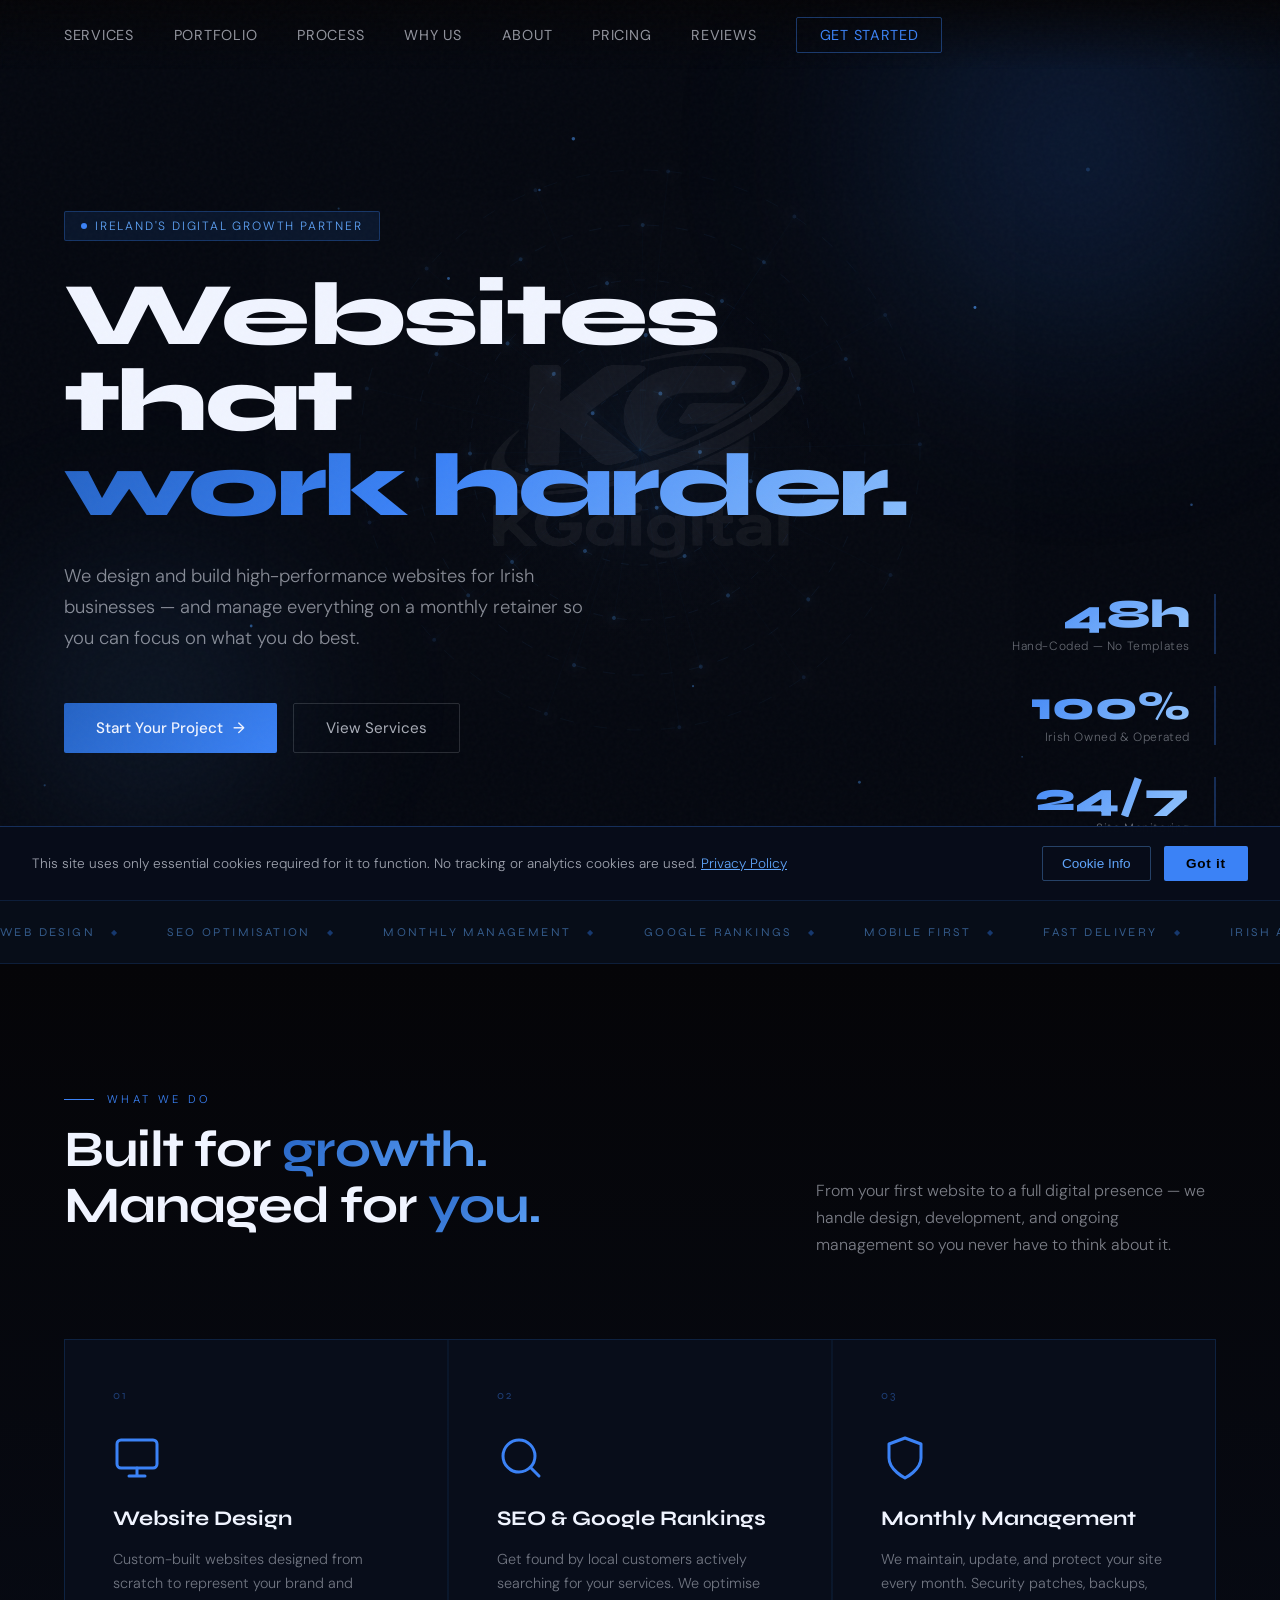
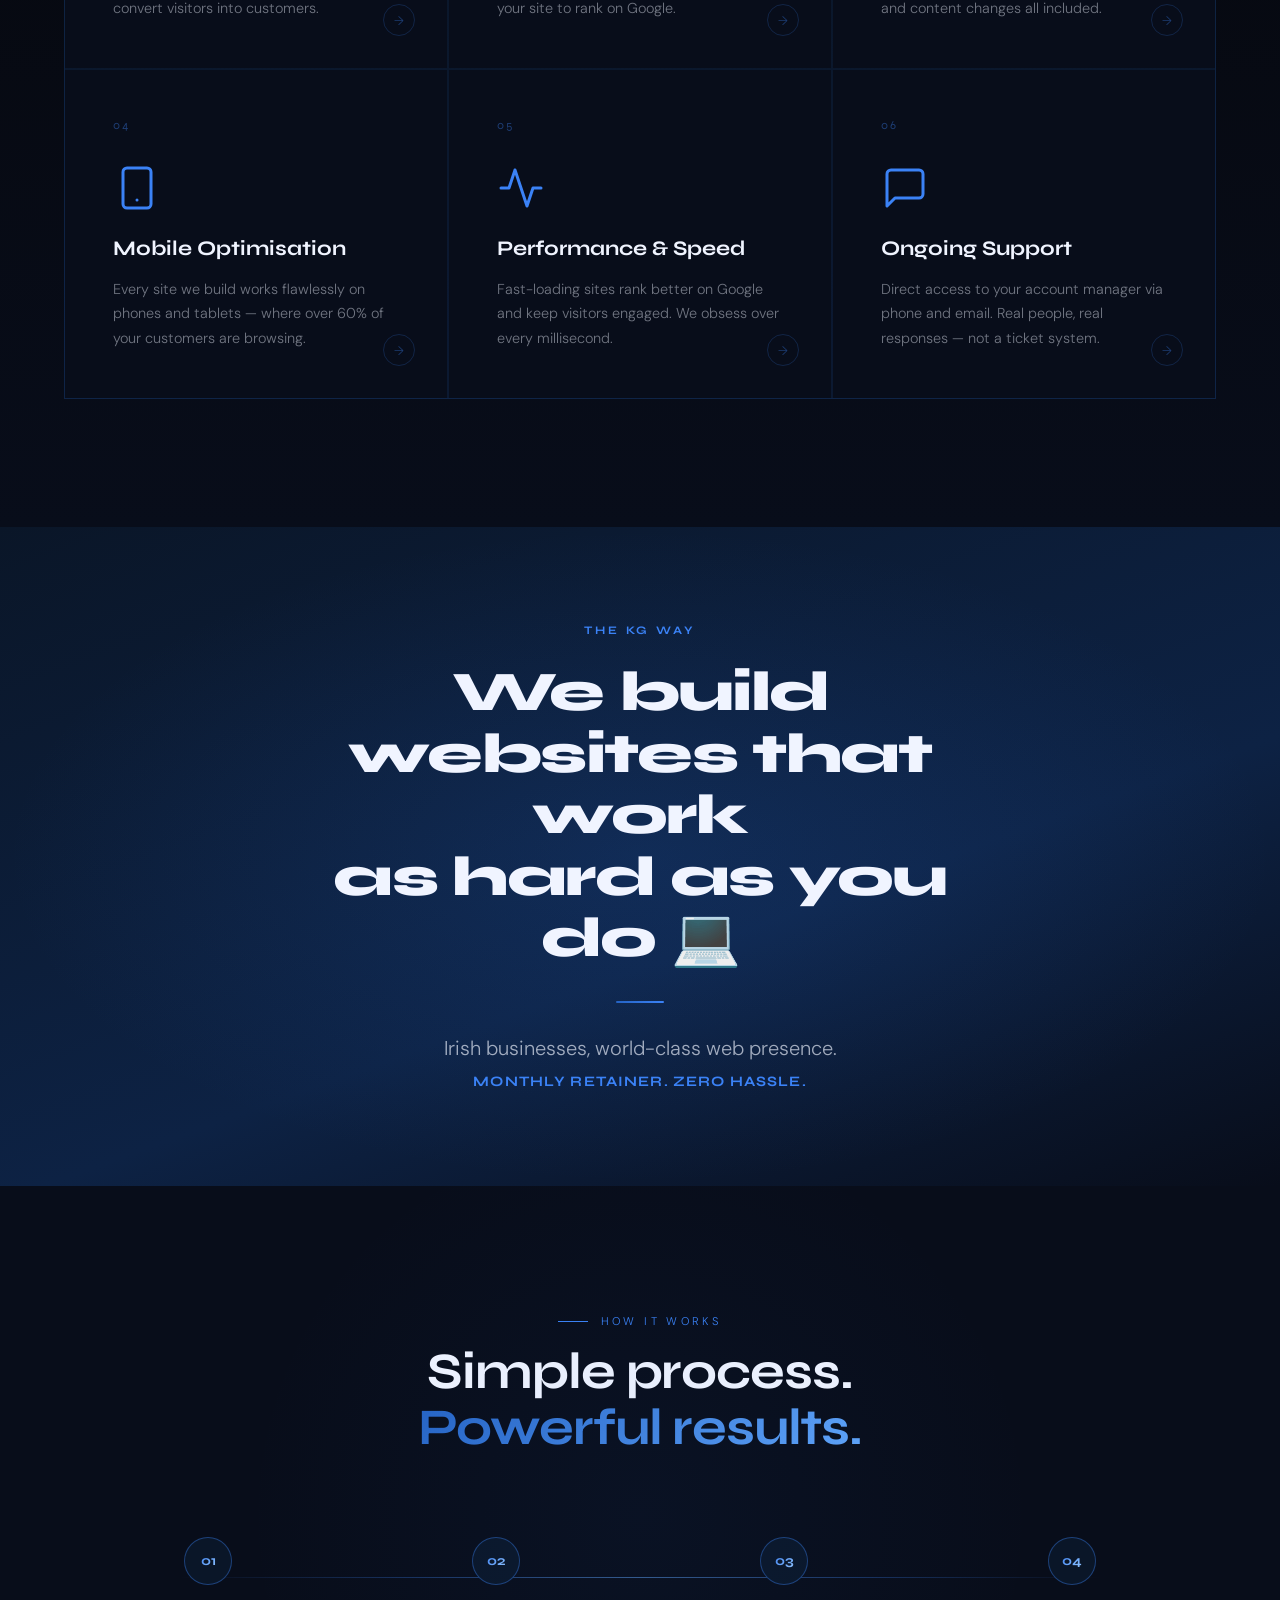
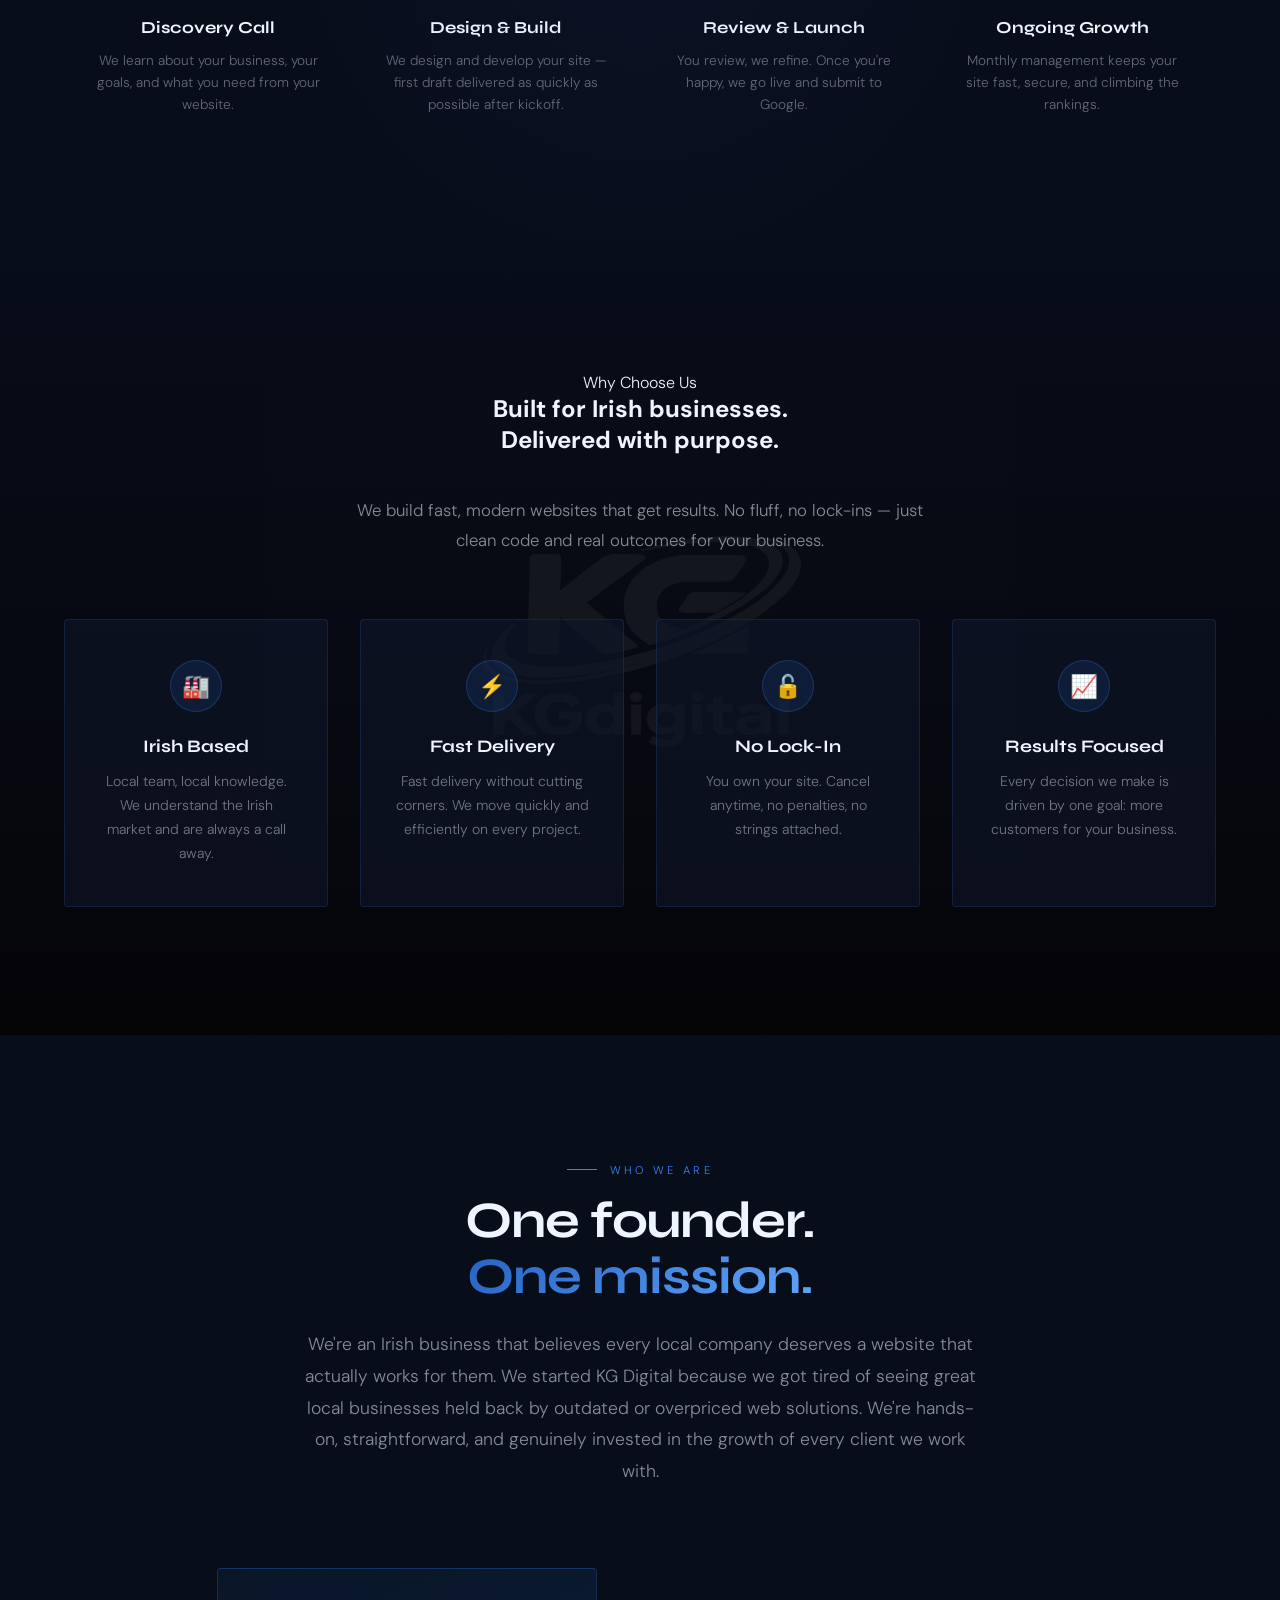
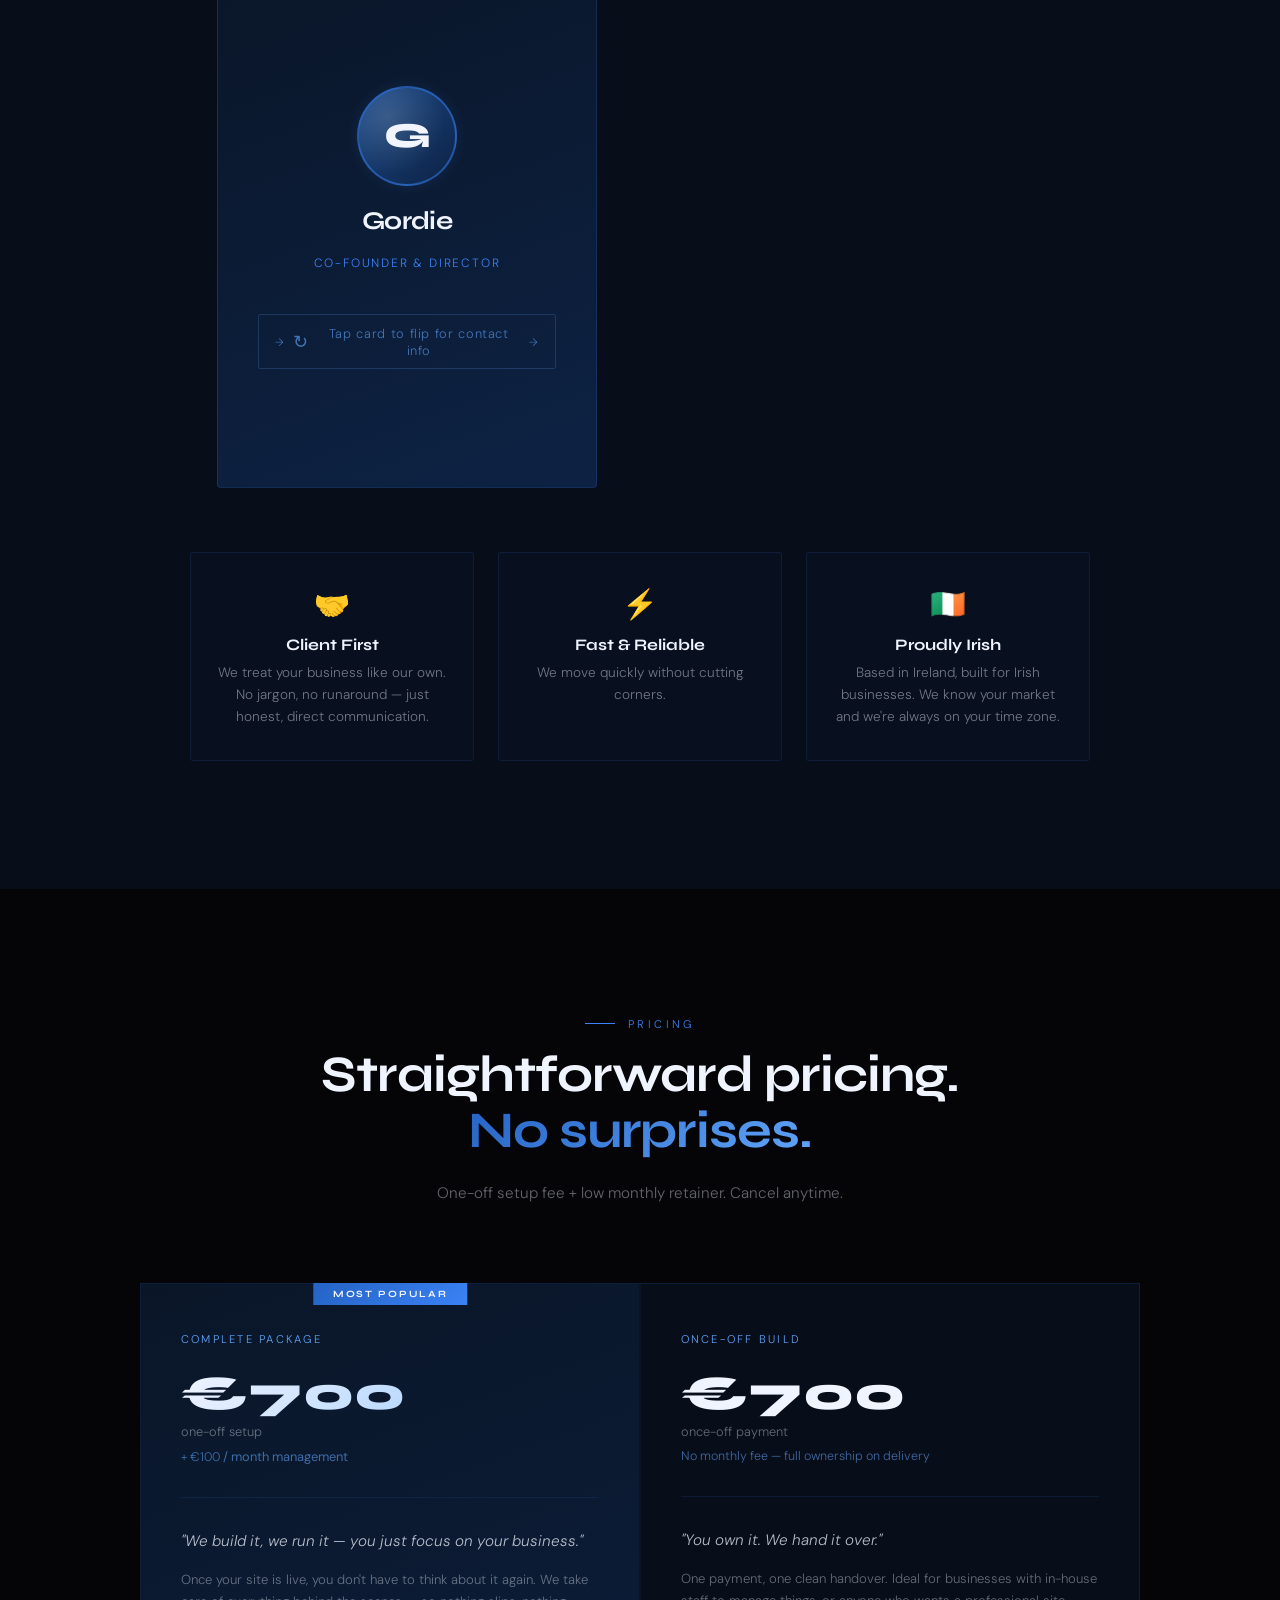
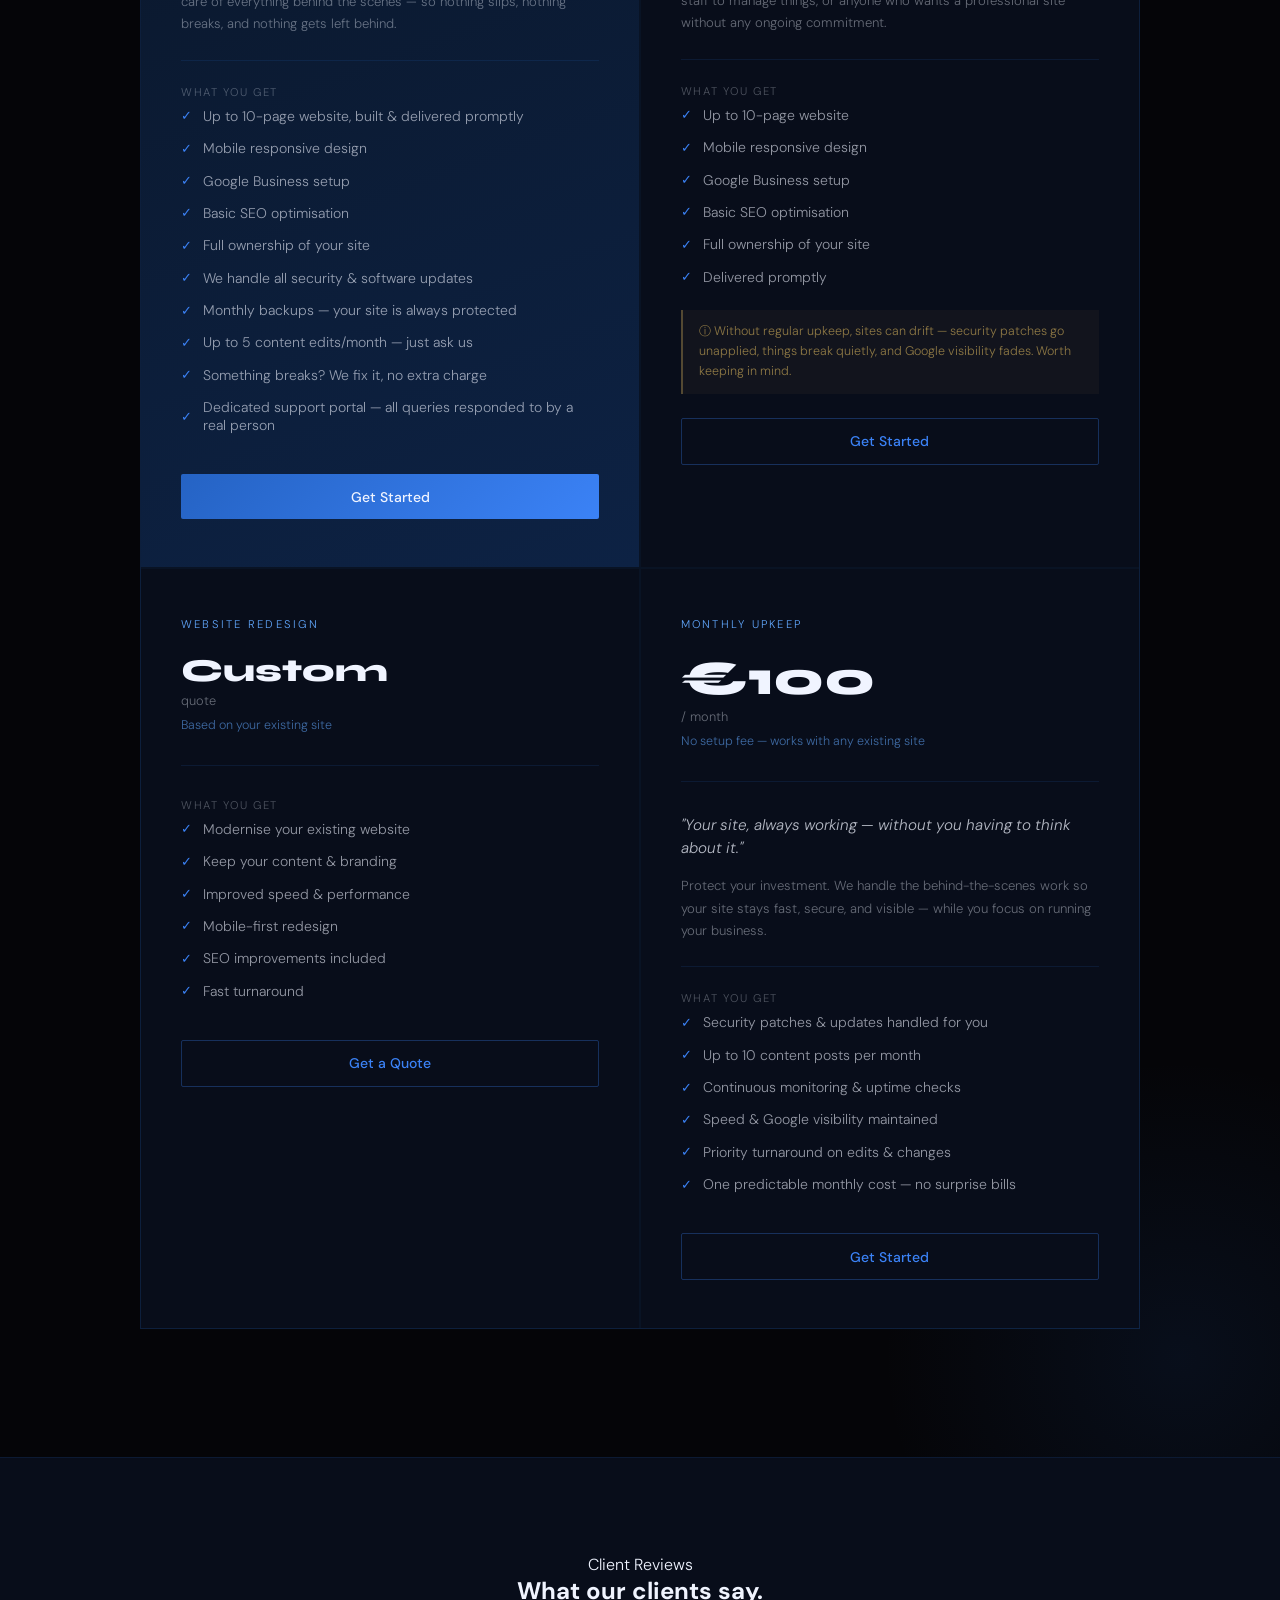
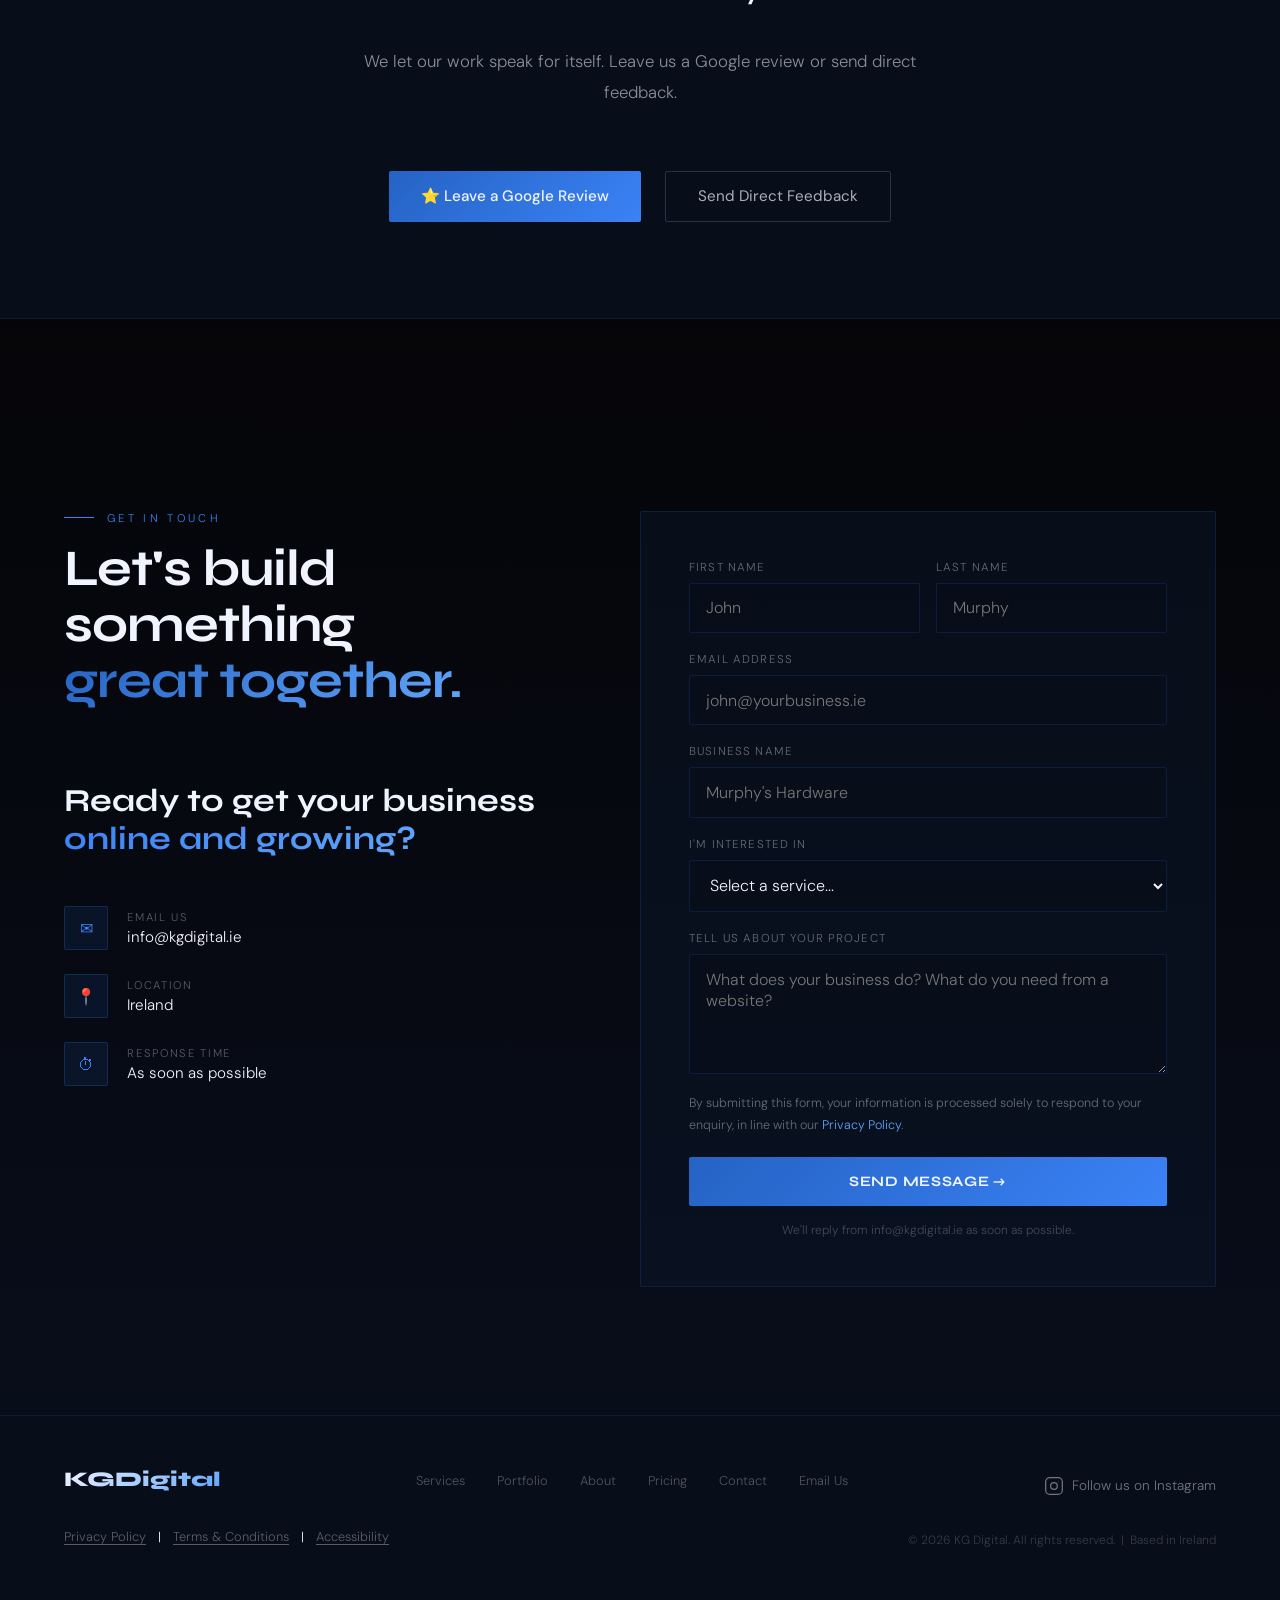
<file: index.html>
﻿<!DOCTYPE html>
<html lang="en">
<head>
<!-- GOOGLE SEARCH CONSOLE: Replace content value below with your verification code -->
<meta charset="UTF-8">
<link rel="icon" href="assets/images/LOGO.png" type="image/png">
<link rel="icon" href="assets/images/favicon.svg" type="image/svg+xml">
<link rel="apple-touch-icon" href="assets/images/LOGO.png">
<meta name="viewport" content="width=device-width, initial-scale=1.0">
<title>KG Digital — Web Development Agency Ireland</title>
<meta name="description" content="KG Digital is an Irish web development and management agency. We build fast, modern websites for businesses across Ireland.">
<meta name="keywords" content="web design Ireland, web development agency Ireland, website management Ireland, SEO Ireland, KG Digital">
<link rel="canonical" href="https://kgdigital.ie/">
<meta property="og:type" content="website">
<meta property="og:url" content="https://kgdigital.ie/">
<meta property="og:title" content="KG Digital — Web Development Agency Ireland">
<meta property="og:description" content="We build fast, modern websites for Irish businesses. Website design, SEO &amp; monthly management.">
<meta property="og:site_name" content="KG Digital">
<meta property="og:image" content="https://kgdigital.ie/assets/images/LOGO.png">
<meta property="og:image:width" content="770">
<meta property="og:image:height" content="433">
<meta property="og:image:alt" content="KG Digital — Web Development Agency Ireland">
<meta property="og:locale" content="en_IE">
<meta name="twitter:card" content="summary_large_image">
<meta name="twitter:title" content="KG Digital — Web Development Agency Ireland">
<meta name="twitter:description" content="We build fast, modern websites for Irish businesses. Website design, SEO &amp; monthly management.">
<meta name="twitter:image" content="https://kgdigital.ie/assets/images/LOGO.png">
<meta name="robots" content="index, follow, max-image-preview:large, max-snippet:-1, max-video-preview:-1">
<meta name="author" content="KG Digital">
<meta name="theme-color" content="#050508">
<meta name="geo.region" content="IE">
<meta name="geo.placename" content="County Offaly, Ireland">
<link rel="sitemap" type="application/xml" href="https://kgdigital.ie/sitemap.xml">
<script type="application/ld+json">
{
  "@context": "https://schema.org",
  "@type": ["LocalBusiness", "ProfessionalService"],
  "name": "KG Digital",
  "legalName": "KG Digital",
  "description": "Irish web development and management agency building high-performance websites for local businesses.",
  "url": "https://kgdigital.ie",
  "email": "info@kgdigital.ie",
  "telephone": "+353830615112",
  "priceRange": "€€",
  "logo": "https://kgdigital.ie/assets/images/LOGO.png",
  "image": "https://kgdigital.ie/assets/images/LOGO.png",
  "address": {
    "@type": "PostalAddress",
    "addressRegion": "County Offaly / County Westmeath",
    "addressCountry": "IE"
  },
  "areaServed": {
    "@type": "Country",
    "name": "Ireland"
  },
  "openingHoursSpecification": [
    {
      "@type": "OpeningHoursSpecification",
      "dayOfWeek": ["Monday","Tuesday","Wednesday","Thursday","Friday"],
      "opens": "09:00",
      "closes": "17:30"
    }
  ],
  "sameAs": [
    "https://www.instagram.com/kg_web_design"
  ],
  "founder": [
    {"@type": "Person", "name": "Gordie Feery"}
  ],
  "knowsAbout": ["Web Design", "Web Development", "SEO", "Website Management", "Digital Marketing"]
}
</script>
<link rel="preconnect" href="https://fonts.googleapis.com">
<link rel="preconnect" href="https://fonts.gstatic.com" crossorigin>
<link rel="preload" href="https://fonts.googleapis.com/css2?family=Syne:wght@400;600;700;800&family=DM+Sans:ital,wght@0,300;0,400;0,500;1,300&display=swap" as="style" onload="this.onload=null;this.rel='stylesheet'">
<noscript><link href="https://fonts.googleapis.com/css2?family=Syne:wght@400;600;700;800&family=DM+Sans:ital,wght@0,300;0,400;0,500;1,300&display=swap" rel="stylesheet"></noscript>
<link rel="stylesheet" href="styles.css">
</head>
<body>

<!-- PRELOADER -->
<div id="preloader">
  <div class="preloader-blob"></div>
  <div class="preloader-content">
    <div class="preloader-logo">KG<span>Digital</span></div>
    <div class="preloader-progress-wrapper">
      <div class="preloader-progress-bar">
        <div class="preloader-progress-line"></div>
      </div>
      <div class="preloader-text">Loading Experience</div>
    </div>
  </div>
</div>

<!-- Skip navigation -->
<a href="#main-content" class="skip-link" style="position:absolute;top:-40px;left:0;background:var(--bright-blue);color:#000;padding:0.5rem 1rem;z-index:9999;transition:top 0.2s;font-size:0.9rem;border-radius:0 0 4px 0;">Skip to main content</a>

<!-- COOKIE BANNER -->
<div id="cookie-banner" role="region" aria-label="Cookie consent">
  <p>This site uses only essential cookies required for it to function. No tracking or analytics cookies are used. <a href="#" onclick="openModal('privacy');return false;">Privacy Policy</a></p>
  <div class="cookie-btns">
    <button class="cookie-manage" onclick="openModal('cookie-settings')">Cookie Info</button>
    <button class="cookie-accept" onclick="closeCookie('accept')">Got it</button>
  </div>
</div>

<!-- PRIVACY POLICY MODAL -->
<div id="modal-privacy" class="legal-modal" role="dialog" aria-modal="true" aria-labelledby="privacy-title">
  <div class="legal-modal-box">
    <button class="legal-close" onclick="closeModal('privacy')" aria-label="Close">✕</button>
    <h2 id="privacy-title">Privacy Policy</h2>
    <span class="legal-date">Last updated: April 2026</span>
    <h3>Who we are</h3>
    <p>KG Digital is a web development and management agency based in Ireland. We are the data controller for personal data collected through this website.</p>
    <p>Data Controller: KG Digital<br>Email: <a href="mailto:info@kgdigital.ie" style="color:var(--sky)">info@kgdigital.ie</a></p>
    <h3>What data we collect</h3>
    <ul>
      <li><strong>Contact form submissions:</strong> name, email address, business name, and project details you provide voluntarily</li>
      <li><strong>Technical data:</strong> IP address, browser type, and pages visited (retained for up to 30 days for security purposes)</li>
    </ul>
    <h3>Legal basis for processing</h3>
    <ul>
      <li><strong>Contact form data:</strong> Legitimate interest — to respond to your business enquiry (Article 6(1)(f) GDPR)</li>
      <li><strong>Technical/security data:</strong> Legitimate interest — to maintain website security and diagnose issues</li>
      <li><strong>Essential cookies:</strong> Required for the site to function — no consent needed under ePrivacy rules</li>
    </ul>
    <h3>How long we keep it</h3>
    <ul>
      <li>Contact form data: up to 2 years, then securely deleted (unless a contractual relationship requires longer retention)</li>
      <li>Technical/log data: up to 30 days</li>
      <li>Cookie consent preference: stored locally in your browser until you clear it</li>
    </ul>
    <h3>Your rights under GDPR</h3>
    <p>As a data subject under the GDPR and the Data Protection Acts 1988–2018, you have the following rights:</p>
    <ul>
      <li><strong>Right of access</strong> — request a copy of the personal data we hold about you</li>
      <li><strong>Right to rectification</strong> — request correction of inaccurate or incomplete data</li>
      <li><strong>Right to erasure</strong> — request deletion of your personal data ("right to be forgotten")</li>
      <li><strong>Right to restrict processing</strong> — request that we limit how we use your data</li>
      <li><strong>Right to data portability</strong> — receive your data in a structured, machine-readable format</li>
      <li><strong>Right to object</strong> — object to processing based on legitimate interest</li>
      <li><strong>Right to withdraw consent</strong> — where processing is based on consent, you may withdraw it at any time</li>
    </ul>
    <p>To exercise any of these rights, email <a href="mailto:info@kgdigital.ie" style="color:var(--sky)">info@kgdigital.ie</a>. We will respond within 30 days. You may also lodge a complaint with the <a href="https://dataprotection.ie" target="_blank" rel="noopener noreferrer" style="color:var(--sky)">Data Protection Commission (dataprotection.ie)</a>, Ireland's supervisory authority.</p>
    <h3>Cookies</h3>
    <p>We use only essential cookies required to make the site function. No analytics, tracking, or marketing cookies are used.</p>
    <table style="width:100%;border-collapse:collapse;font-size:0.85rem;margin-top:0.5rem;">
      <thead><tr style="border-bottom:1px solid rgba(96,165,250,0.3)"><th style="text-align:left;padding:0.4rem 0.6rem">Cookie</th><th style="text-align:left;padding:0.4rem 0.6rem">Type</th><th style="text-align:left;padding:0.4rem 0.6rem">Purpose</th><th style="text-align:left;padding:0.4rem 0.6rem">Duration</th></tr></thead>
      <tbody>
        <tr><td style="padding:0.4rem 0.6rem">kg_cookie_consent</td><td style="padding:0.4rem 0.6rem">Essential</td><td style="padding:0.4rem 0.6rem">Stores your cookie preference</td><td style="padding:0.4rem 0.6rem">Until cleared</td></tr>
        <tr><td style="padding:0.4rem 0.6rem">Google Fonts</td><td style="padding:0.4rem 0.6rem">Functional</td><td style="padding:0.4rem 0.6rem">Loads web fonts for display</td><td style="padding:0.4rem 0.6rem">Session</td></tr>
      </tbody>
    </table>
    <h3>Third-party data processors</h3>
    <ul>
      <li><strong>Google LLC (USA)</strong> — Google Fonts. Google operates under Standard Contractual Clauses for EU/EEA data transfers under Article 46 GDPR.</li>
    </ul>
    <h3>Data transfers outside the EEA</h3>
    <p>Google Fonts requests are processed by Google LLC (USA). Google operates under Standard Contractual Clauses approved by the European Commission, ensuring an adequate level of data protection.</p>
  </div>
</div>

<!-- TERMS & CONDITIONS MODAL -->
<div id="modal-terms" class="legal-modal" role="dialog" aria-modal="true" aria-labelledby="terms-title">
  <div class="legal-modal-box">
    <button class="legal-close" onclick="closeModal('terms')" aria-label="Close">✕</button>
    <h2 id="terms-title">Terms &amp; Conditions</h2>
    <span class="legal-date">Last updated: April 2026</span>
    <h3>1. Agreement</h3>
    <p>By engaging KG Digital for services, you agree to these terms. These terms are governed by the laws of the Republic of Ireland and EU law.</p>
    <h3>2. Services</h3>
    <p>KG Digital provides website design, development, and ongoing management services. Specific deliverables, timelines, and fees are agreed in writing before work commences.</p>
    <h3>3. Payment</h3>
    <p>A deposit of 50% of the agreed fee is payable upfront before work commences. The remaining balance is due upon completion, prior to final delivery and handover. Invoices are due within 14 days of issue unless otherwise agreed. Late payment may result in suspension of services.</p>
    <h3>4. Intellectual property</h3>
    <p>Upon full payment, you own the final website and its custom content. KG Digital retains the right to display completed work in our portfolio unless you request otherwise in writing.</p>
    <h3>5. Liability</h3>
    <p>KG Digital's liability is limited to the value of the services provided. We are not liable for indirect losses, loss of revenue, or consequential damages.</p>
    <h3>6. Changes &amp; cancellation</h3>
    <p>Changes to project scope may affect timelines and cost. You may cancel within 14 days of signing an agreement for a full refund, provided no work has commenced.</p>
    <h3>7. Confidentiality</h3>
    <p>Both parties agree to keep confidential any sensitive business information shared during the course of the engagement. KG Digital will not disclose client business details, content, or project specifics to third parties without written consent.</p>
    <h3>8. Payment terms — no equity or trade arrangements</h3>
    <p>KG Digital accepts payment in euro (€) only. We do not accept equity, revenue shares, profit splits, business percentages, or any other non-monetary form of compensation in lieu of payment. All fees must be settled in full as invoiced. Arrangements of any other kind will not be entered into and will not constitute a binding agreement.</p>
    <h3>9. Limitation of liability &amp; company protection</h3>
    <p>KG Digital shall not be held liable for any indirect, incidental, consequential, or special damages arising from the use of, or inability to use, any website or digital service we deliver — including but not limited to loss of business, revenue, data, or reputation. Our total liability in any dispute is capped at the total fees paid by the client for the specific service in question. KG Digital reserves the right to refuse, suspend, or terminate services where a client acts in bad faith, provides false information, or engages in conduct that is abusive, unlawful, or damaging to our company or staff.</p>
    <h3>10. Revision limits</h3>
    <p>Each project includes up to five rounds of revisions within the agreed scope. A revision round is defined as a single consolidated set of feedback submitted in one message or document. Additional revision rounds beyond this allowance will be charged at €50 per round. Requests that fall outside the original agreed scope will be treated as new work and quoted separately.</p>
    <h3>11. Client content &amp; delays</h3>
    <p>KG Digital requires all content (text, images, logos, and other materials) to be supplied by the client within 7 days of project commencement unless otherwise agreed in writing. If content is not received within this period, the project timeline will be paused and recommencement cannot be guaranteed. KG Digital accepts no liability for delays caused by late or incomplete content supplied by the client.</p>
    <h3>12. Hosting, domains &amp; account ownership</h3>
    <p>Where KG Digital registers a domain or sets up hosting on the client's behalf, all accounts and credentials will be transferred to the client upon full payment. Until full payment is received, KG Digital retains administrative access. If a client cancels ongoing management services, KG Digital will provide all relevant credentials within 14 days but accepts no responsibility for the continued performance or security of the website thereafter.</p>
    <h3>13. Refunds</h3>
    <p>A full refund is available if cancellation is requested before any work has commenced. Once work has begun, refunds will be issued on a pro-rata basis reflecting work completed at the time of cancellation. No refund is payable once a website has been delivered and signed off. Deposits are non-refundable unless KG Digital is unable to fulfil the agreed service.</p>
    <h3>14. Contact</h3>
    <p>For any queries: <a href="mailto:info@kgdigital.ie" style="color:var(--sky)">info@kgdigital.ie</a></p>
  </div>
</div>

<!-- COOKIE SETTINGS MODAL -->
<div id="modal-cookie-settings" class="legal-modal" role="dialog" aria-modal="true" aria-labelledby="cookie-settings-title">
  <div class="legal-modal-box">
    <button class="legal-close" onclick="closeModal('cookie-settings')" aria-label="Close">&#x2715;</button>
    <h2 id="cookie-settings-title">Cookie Preferences</h2>
    <span class="legal-date">Manage your cookie settings</span>
    <p>This site uses only essential cookies required for it to function. No analytics, tracking, or marketing cookies are used.</p>
    <div class="cookie-pref-item">
      <div class="cookie-pref-info">
        <strong>Essential Cookies</strong>
        <p>Required for the website to function. Cannot be disabled.</p>
      </div>
      <label class="cookie-toggle-label"><input type="checkbox" checked disabled aria-label="Essential cookies (always on)"> <span class="cookie-toggle-always">Always On</span></label>
    </div>
    <div style="margin-top:1.5rem;">
      <button class="cookie-accept" onclick="closeCookie('accept');closeModal('cookie-settings')">Got it</button>
    </div>
  </div>
</div>

<!-- ACCESSIBILITY STATEMENT MODAL -->
<div id="modal-accessibility" class="legal-modal" role="dialog" aria-modal="true" aria-labelledby="accessibility-title">
  <div class="legal-modal-box">
    <button class="legal-close" onclick="closeModal('accessibility')" aria-label="Close">&#x2715;</button>
    <h2 id="accessibility-title">Accessibility Statement</h2>
    <span class="legal-date">Last updated: April 2026</span>
    <h3>Our commitment</h3>
    <p>KG Digital is committed to making this website accessible to all users, including those with disabilities. We aim to conform to the <strong>Web Content Accessibility Guidelines (WCAG) 2.1 Level AA</strong>.</p>
    <h3>Measures taken</h3>
    <ul>
      <li>Semantic HTML5 elements used throughout (nav, main, section, footer)</li>
      <li>All interactive elements are keyboard navigable</li>
      <li>Colour contrast ratios meet or exceed WCAG 2.1 AA requirements</li>
      <li>All images have descriptive alt text or are marked decorative</li>
      <li>Form fields are labelled and associated with their inputs</li>
      <li>Skip-to-content link provided for keyboard users</li>
      <li>ARIA roles and labels used where appropriate</li>
    </ul>
    <h3>Known limitations</h3>
    <p>We are continuously improving accessibility. If you encounter any barriers, please contact us and we will address them promptly.</p>
    <h3>Feedback &amp; contact</h3>
    <p>If you experience any accessibility issues, please email <a href="mailto:info@kgdigital.ie" style="color:var(--sky)">info@kgdigital.ie</a> and we will respond as soon as possible.</p>
    <h3>Enforcement</h3>
    <p>If you are not satisfied with our response, you may contact the <a href="https://nda.ie" target="_blank" rel="noopener noreferrer" style="color:var(--sky)">National Disability Authority (nda.ie)</a> or the <a href="https://ihrec.ie" target="_blank" rel="noopener noreferrer" style="color:var(--sky)">Irish Human Rights and Equality Commission (ihrec.ie)</a>.</p>
  </div>
</div>


<!-- NAV -->
<nav>
  <span aria-hidden="true" style="display:none;"><img src="assets/images/LOGO.png" id="nav-logo-img" alt="KG Digital logo" style="height:44px;width:auto;" /></span>
  <button class="nav-hamburger" id="navHamburger" aria-label="Toggle navigation menu" aria-expanded="false"><span></span><span></span><span></span></button>
  <ul class="nav-links" id="navLinks">
    <li><a href="services.html">Services</a></li>
    <li><a href="portfolio.html">Portfolio</a></li>
    <li><a href="#process">Process</a></li>
    <li><a href="#why">Why Us</a></li>
    <li><a href="#about">About</a></li>
    <li><a href="#pricing">Pricing</a></li>
    <li><a href="#reviews-cta">Reviews</a></li>
    <li><a href="#contact" class="nav-cta">Get Started</a></li>
  </ul>
</nav>

<main id="main-content">

<!-- HERO -->
<section id="hero">
  <canvas id="hero-canvas"></canvas>
  <img id="hero-logo-bg" class="hero-logo-bg" alt="" aria-hidden="true" src="assets/images/LOGO.png" width="750" height="750">
  <div class="blob blob-1"></div>
  <div class="blob blob-2"></div>

  <div class="hero-content">
    <div class="hero-badge">Ireland's Digital Growth Partner</div>
    <h1>
      <span class="line-1">Websites that</span>
      <span class="line-2">work harder.</span>
    </h1>
    <p class="hero-sub">We design and build high-performance websites for Irish businesses — and manage everything on a monthly retainer so you can focus on what you do best.</p>
    <div class="hero-btns">
      <a href="#contact" class="btn-primary"><span>Start Your Project</span> <span>→</span></a>
      <a href="#services" class="btn-ghost">View Services</a>
    </div>
  </div>



  <div class="stats-strip">
    <div class="stat">
      <div class="stat-num">100%</div>
      <div class="stat-label">Hand-Coded — No Templates</div>
    </div>
    <div class="stat">
      <div class="stat-num">100%</div>
      <div class="stat-label">Irish Owned & Operated</div>
    </div>
    <div class="stat">
      <div class="stat-num">24/7</div>
      <div class="stat-label">Site Monitoring</div>
    </div>
  </div>
</section>

<!-- MARQUEE -->
<div class="marquee-section">
  <div class="marquee-track">
    <span class="marquee-item">Web Design</span>
    <span class="marquee-item">SEO Optimisation</span>
    <span class="marquee-item">Monthly Management</span>
    <span class="marquee-item">Google Rankings</span>
    <span class="marquee-item">Mobile First</span>
    <span class="marquee-item">Fast Delivery</span>
    <span class="marquee-item">Irish Agency</span>
    <span class="marquee-item">Ongoing Support</span>
    <span class="marquee-item">Web Design</span>
    <span class="marquee-item">SEO Optimisation</span>
    <span class="marquee-item">Monthly Management</span>
    <span class="marquee-item">Google Rankings</span>
    <span class="marquee-item">Mobile First</span>
    <span class="marquee-item">Fast Delivery</span>
    <span class="marquee-item">Irish Agency</span>
    <span class="marquee-item">Ongoing Support</span>
  </div>
</div>

<!-- SERVICES -->
<section id="services">
  <div class="services-header reveal">
    <div>
      <div class="section-label">What We Do</div>
      <h2 class="section-title">Built for <span class="accent">growth.</span><br>Managed for <span class="accent">you.</span></h2>
    </div>
    <p class="services-intro">From your first website to a full digital presence — we handle design, development, and ongoing management so you never have to think about it.</p>
  </div>

  <div class="services-grid reveal">
    <a class="service-card" href="#pricing">
      <div class="service-num">01</div>
      <div class="service-icon">
        <svg viewBox="0 0 24 24"><rect x="2" y="3" width="20" height="14" rx="2"/><path d="M8 21h8M12 17v4"/></svg>
      </div>
      <div class="service-name">Website Design</div>
      <p class="service-desc">Custom-built websites designed from scratch to represent your brand and convert visitors into customers.</p>
      <div class="service-arrow">→</div>
    </a>
    <a class="service-card" href="#pricing">
      <div class="service-num">02</div>
      <div class="service-icon">
        <svg viewBox="0 0 24 24"><circle cx="11" cy="11" r="8"/><path d="m21 21-4.35-4.35"/></svg>
      </div>
      <div class="service-name">SEO & Google Rankings</div>
      <p class="service-desc">Get found by local customers actively searching for your services. We optimise your site to rank on Google.</p>
      <div class="service-arrow">→</div>
    </a>
    <a class="service-card" href="#pricing">
      <div class="service-num">03</div>
      <div class="service-icon">
        <svg viewBox="0 0 24 24"><path d="M12 22s8-4 8-10V5l-8-3-8 3v7c0 6 8 10 8 10z"/></svg>
      </div>
      <div class="service-name">Monthly Management</div>
      <p class="service-desc">We maintain, update, and protect your site every month. Security patches, backups, and content changes all included.</p>
      <div class="service-arrow">→</div>
    </a>
    <a class="service-card" href="#pricing">
      <div class="service-num">04</div>
      <div class="service-icon">
        <svg viewBox="0 0 24 24"><rect x="5" y="2" width="14" height="20" rx="2"/><path d="M12 18h.01"/></svg>
      </div>
      <div class="service-name">Mobile Optimisation</div>
      <p class="service-desc">Every site we build works flawlessly on phones and tablets — where over 60% of your customers are browsing.</p>
      <div class="service-arrow">→</div>
    </a>
    <a class="service-card" href="#pricing">
      <div class="service-num">05</div>
      <div class="service-icon">
        <svg viewBox="0 0 24 24"><polyline points="22 12 18 12 15 21 9 3 6 12 2 12"/></svg>
      </div>
      <div class="service-name">Performance & Speed</div>
      <p class="service-desc">Fast-loading sites rank better on Google and keep visitors engaged. We obsess over every millisecond.</p>
      <div class="service-arrow">→</div>
    </a>
    <a class="service-card" href="#pricing">
      <div class="service-num">06</div>
      <div class="service-icon">
        <svg viewBox="0 0 24 24"><path d="M21 15a2 2 0 0 1-2 2H7l-4 4V5a2 2 0 0 1 2-2h14a2 2 0 0 1 2 2z"/></svg>
      </div>
      <div class="service-name">Ongoing Support</div>
      <p class="service-desc">Direct access to your account manager via phone and email. Real people, real responses — not a ticket system.</p>
      <div class="service-arrow">→</div>
    </a>
  </div>
</section>

<!-- STATEMENT BLOCK -->
<section class="statement-block">
  <div class="statement-inner reveal">
    <p class="statement-eyebrow">The KG Way</p>
    <h2 class="statement-headline">We build websites that work<br>as hard as you do&nbsp;💻</h2>
    <div class="statement-divider"></div>
    <p class="statement-sub">Irish businesses, world-class web presence.</p>
    <p class="statement-tag">Monthly retainer. Zero hassle.</p>
  </div>
</section>

<!-- PROCESS -->
<section id="process">
  <div class="reveal" style="text-align:center; max-width:600px; margin:0 auto">
    <div class="section-label" style="justify-content:center">How It Works</div>
    <h2 class="section-title">Simple process.<br><span class="accent">Powerful results.</span></h2>
  </div>

  <div class="process-steps reveal">
    <div class="process-step">
      <div class="step-dot"><span>01</span></div>
      <div class="step-title">Discovery Call</div>
      <p class="step-desc">We learn about your business, your goals, and what you need from your website.</p>
    </div>
    <div class="process-step">
      <div class="step-dot"><span>02</span></div>
      <div class="step-title">Design & Build</div>
      <p class="step-desc">We design and develop your site — first draft delivered as quickly as possible after kickoff.</p>
    </div>
    <div class="process-step">
      <div class="step-dot"><span>03</span></div>
      <div class="step-title">Review & Launch</div>
      <p class="step-desc">You review, we refine. Once you're happy, we go live and submit to Google.</p>
    </div>
    <div class="process-step">
      <div class="step-dot"><span>04</span></div>
      <div class="step-title">Ongoing Growth</div>
      <p class="step-desc">Monthly management keeps your site fast, secure, and climbing the rankings.</p>
    </div>
  </div>
</section>

<!-- WHY US -->
<section id="why" style="position:relative;overflow:hidden;">
  <img id="why-logo-bg" class="why-logo-bg" alt="" aria-hidden="true" src="assets/images/LOGO.png" width="750" height="750" loading="lazy">
  <div class="container">
    <div class="why-header reveal">
      <span class="section-tag">Why Choose Us</span>
      <h2>Built for Irish businesses.<br>Delivered with purpose.</h2>
    </div>
    <p class="why-intro reveal">We build fast, modern websites that get results. No fluff, no lock-ins &mdash; just clean code and real outcomes for your business.</p>
    <div class="why-points-grid">
      <div class="why-point reveal">
        <div class="why-point-icon">&#127981;</div>
        <div class="why-point-title">Irish Based</div>
        <div class="why-point-desc">Local team, local knowledge. We understand the Irish market and are always a call away.</div>
      </div>
      <div class="why-point reveal">
        <div class="why-point-icon">&#9889;</div>
        <div class="why-point-title">Fast Delivery</div>
        <div class="why-point-desc">Fast delivery without cutting corners. We move quickly and efficiently on every project.</div>
      </div>
      <div class="why-point reveal">
        <div class="why-point-icon">&#128275;</div>
        <div class="why-point-title">No Lock-In</div>
        <div class="why-point-desc">You own your site. Cancel anytime, no penalties, no strings attached.</div>
      </div>
      <div class="why-point reveal">
        <div class="why-point-icon">&#128200;</div>
        <div class="why-point-title">Results Focused</div>
        <div class="why-point-desc">Every decision we make is driven by one goal: more customers for your business.</div>
      </div>
    </div>
  </div>
</section>

<!-- ABOUT / TEAM -->
<section id="about">
  <div class="about-intro reveal">
    <div class="section-label" style="justify-content:center">Who We Are</div>
    <h2 class="section-title">One founder.<br><span class="accent">One mission.</span></h2>
    <p>We're an Irish business that believes every local company deserves a website that actually works for them. We started KG Digital because we got tired of seeing great local businesses held back by outdated or overpriced web solutions. We're hands-on, straightforward, and genuinely invested in the growth of every client we work with.</p>
  </div>

  <div class="team-grid reveal" style="justify-content:center;justify-items:center;">

    <!-- GORDIE -->
    <div class="team-card" id="card-gordie" onclick="flipCard('gordie')" style="width:380px;max-width:100%;margin:0 auto;">
      <div class="team-card-inner">
        <div class="team-card-front">
          <div style="position:relative;display:flex;align-items:center;justify-content:center;">
            <div class="avatar-glow"></div>
            <div class="team-avatar">G</div>
          </div>
          <div class="team-name">Gordie</div>
          <div class="team-role">Co-Founder &amp; Director</div>
          <div class="team-flip-hint">
            <span class="flip-tap-icon">&#8635;</span> Tap card to flip for contact info
          </div>
        </div>
        <div class="team-card-back">
          <div class="back-title">Gordie</div>
          <div class="back-subtitle">Co-Founder · KG Digital</div>
          <div class="contact-links">
            <a href="tel:+353830615112" class="contact-link-item">
              <div class="cli-icon">📞</div>
              <div>
                <div class="cli-label">Phone</div>
                <div class="cli-value">083 061 5112</div>
              </div>
            </a>
            <a href="mailto:info@kgdigital.ie" class="contact-link-item">
              <div class="cli-icon">✉</div>
              <div>
                <div class="cli-label">Email</div>
                <div class="cli-value">info@kgdigital.ie</div>
              </div>
            </a>
          </div>
          <div class="back-close" onclick="event.stopPropagation(); flipCard('gordie')">← Flip back</div>
        </div>
      </div>
    </div>

  </div>

  <!-- Values -->
  <div class="values-strip reveal">
    <div class="value-item">
      <div class="value-icon">🤝</div>
      <div class="value-name">Client First</div>
      <div class="value-desc">We treat your business like our own. No jargon, no runaround — just honest, direct communication.</div>
    </div>
    <div class="value-item">
      <div class="value-icon">⚡</div>
      <div class="value-name">Fast &amp; Reliable</div>
      <div class="value-desc">We move quickly without cutting corners.</div>
    </div>
    <div class="value-item">
      <div class="value-icon">🇮🇪</div>
      <div class="value-name">Proudly Irish</div>
      <div class="value-desc">Based in Ireland, built for Irish businesses. We know your market and we're always on your time zone.</div>
    </div>
  </div>
</section>

<!-- PRICING -->
<section id="pricing">
  <div class="pricing-header reveal">
    <div class="section-label" style="justify-content:center">Pricing</div>
    <h2 class="section-title">Straightforward pricing.<br><span class="accent">No surprises.</span></h2>
    <p style="color:rgba(240,244,255,0.4);margin-top:1rem;font-size:0.95rem;">One-off setup fee + low monthly retainer. Cancel anytime.</p>
  </div>

      <div class="pricing-grid reveal">

    <!-- Complete Package -->
    <div class="price-card featured" style="position: relative;">
      <div class="price-tier">Complete Package</div>
      <div class="price-amount">&#8364;700</div>
      <div class="price-period">one-off setup</div>
      <div class="price-setup">+ &#8364;100 <span style="font-size:0.8rem;font-weight:400;">/ month management</span></div>
      <p class="price-tagline">"We build it, we run it — you just focus on your business."</p>
      <p class="price-desc">Once your site is live, you don't have to think about it again. We take care of everything behind the scenes — so nothing slips, nothing breaks, and nothing gets left behind.</p>
      <p style="font-size:0.7rem;letter-spacing:0.15em;text-transform:uppercase;color:rgba(240,244,255,0.3);margin-bottom:0.5rem;">What you get</p>
      <ul class="price-features">
        <li>Up to 10-page website, built &amp; delivered promptly</li>
        <li>Mobile responsive design</li>
        <li>Google Business setup</li>
        <li>Basic SEO optimisation</li>
        <li>Full ownership of your site</li>
        <li>We handle all security &amp; software updates</li>
        <li>Monthly backups — your site is always protected</li>
        <li>Up to 5 content edits/month — just ask us</li>
        <li>Something breaks? We fix it, no extra charge</li>
        <li>Dedicated support portal — all queries responded to by a real person</li>
      </ul>
      <a href="#contact" class="price-btn price-btn-solid">Get Started</a>
    </div>

    <!-- One-Off Build -->
    <div class="price-card" style="position: relative;">
      <div class="price-tier">Once-Off Build</div>
      <div class="price-amount">&#8364;700</div>
      <div class="price-period">once-off payment</div>
      <div class="price-setup">No monthly fee &mdash; full ownership on delivery</div>
      <p class="price-tagline">"You own it. We hand it over."</p>
      <p class="price-desc">One payment, one clean handover. Ideal for businesses with in-house staff to manage things, or anyone who wants a professional site without any ongoing commitment.</p>
      <p style="font-size:0.7rem;letter-spacing:0.15em;text-transform:uppercase;color:rgba(240,244,255,0.3);margin-bottom:0.5rem;">What you get</p>
      <ul class="price-features">
        <li>Up to 10-page website</li>
        <li>Mobile responsive design</li>
        <li>Google Business setup</li>
        <li>Basic SEO optimisation</li>
        <li>Full ownership of your site</li>
        <li>Delivered promptly</li>
      </ul>
      <p class="price-note">&#9432; Without regular upkeep, sites can drift — security patches go unapplied, things break quietly, and Google visibility fades. Worth keeping in mind.</p>
      <a href="#contact" class="price-btn price-btn-ghost">Get Started</a>
    </div>

    <!-- Website Redesign -->
    <div class="price-card">
      <div class="price-tier">Website Redesign</div>
      <div class="price-amount" style="font-size:2rem;">Custom</div>
      <div class="price-period">quote</div>
      <div class="price-setup">Based on your existing site</div>
      <p style="font-size:0.7rem;letter-spacing:0.15em;text-transform:uppercase;color:rgba(240,244,255,0.3);margin-bottom:0.5rem;">What you get</p>
      <ul class="price-features">
        <li>Modernise your existing website</li>
        <li>Keep your content &amp; branding</li>
        <li>Improved speed &amp; performance</li>
        <li>Mobile-first redesign</li>
        <li>SEO improvements included</li>
        <li>Fast turnaround</li>
      </ul>
      <a href="#contact" class="price-btn price-btn-ghost">Get a Quote</a>
    </div>

    <!-- Monthly Management -->
    <div class="price-card">
      <div class="price-tier">Monthly Upkeep</div>
      <div class="price-amount">&#8364;100</div>
      <div class="price-period">/ month</div>
      <div class="price-setup">No setup fee &mdash; works with any existing site</div>
      <p class="price-tagline">"Your site, always working — without you having to think about it."</p>
      <p class="price-desc">Protect your investment. We handle the behind-the-scenes work so your site stays fast, secure, and visible — while you focus on running your business.</p>
      <p style="font-size:0.7rem;letter-spacing:0.15em;text-transform:uppercase;color:rgba(240,244,255,0.3);margin-bottom:0.5rem;">What you get</p>
      <ul class="price-features">
        <li>Security patches &amp; updates handled for you</li>
        <li>Up to 10 content posts per month</li>
        <li>Continuous monitoring &amp; uptime checks</li>
        <li>Speed &amp; Google visibility maintained</li>
        <li>Priority turnaround on edits &amp; changes</li>
        <li>One predictable monthly cost — no surprise bills</li>
      </ul>
      <a href="#contact" class="price-btn price-btn-ghost">Get Started</a>
    </div>

  </div>


</section>

<!-- REVIEWS CTA -->
<section id="reviews-cta">
  <div class="container">
    <div class="why-header reveal"><span class="section-tag">Client Reviews</span><h2>What our clients say.</h2></div>
    <p class="why-intro reveal">We let our work speak for itself. Leave us a Google review or send direct feedback.</p>
    <div class="reviews-cta-btns reveal">
      <a href="https://g.page/r/CcLOx3u53SYpEBM/review" target="_blank" rel="noopener noreferrer" class="btn-primary"><span>&#11088; Leave a Google Review</span></a>
      <a href="mailto:info@kgdigital.ie?subject=Website%20Feedback" class="btn-ghost">Send Direct Feedback</a>
    </div>
  </div>
</section>

<!-- CONTACT -->
<section id="contact">
  <div class="contact-grid">
    <div class="contact-info-block reveal">
      <div>
        <div class="section-label">Get In Touch</div>
        <h2 class="section-title">Let's build something<br><span class="accent">great together.</span></h2>
      </div>

      <p class="contact-tagline">Ready to get your business<br><span>online and growing?</span></p>

      <div class="contact-details">
        <div class="contact-item">
          <div class="contact-item-icon">✉</div>
          <div>
            <div class="contact-item-label">Email Us</div>
            <div class="contact-item-value"><a href="mailto:info@kgdigital.ie">info@kgdigital.ie</a></div>
          </div>
        </div>
        <div class="contact-item">
          <div class="contact-item-icon">📍</div>
          <div>
            <div class="contact-item-label">Location</div>
            <div class="contact-item-value">Ireland</div>
          </div>
        </div>
        <div class="contact-item">
          <div class="contact-item-icon">⏱</div>
          <div>
            <div class="contact-item-label">Response Time</div>
            <div class="contact-item-value">As soon as possible</div>
          </div>
        </div>
      </div>
    </div>

    <div class="contact-form reveal" id="contactFormWrap">
      <div class="form-success" id="formSuccess">
        <h3>Message Sent ✓</h3>
        <p>Thanks for reaching out! We'll get back to you as soon as possible.</p>
      </div>
      <form id="contactForm">
        <div class="form-row">
          <div class="form-group">
            <label for="firstName">First Name</label>
            <input type="text" id="firstName" name="firstName" placeholder="John" required autocomplete="given-name">
          </div>
          <div class="form-group">
            <label for="lastName">Last Name</label>
            <input type="text" id="lastName" name="lastName" placeholder="Murphy" required autocomplete="family-name">
          </div>
        </div>
        <div class="form-group">
          <label for="emailAddress">Email Address</label>
          <input type="email" id="emailAddress" name="email" placeholder="john@yourbusiness.ie" required autocomplete="email">
        </div>
        <div class="form-group">
          <label for="businessName">Business Name</label>
          <input type="text" id="businessName" name="businessName" placeholder="Murphy's Hardware" required autocomplete="organization">
        </div>
        <div class="form-group">
          <label for="serviceInterest">I'm interested in</label>
          <select id="serviceInterest" name="service">
            <option value="">Select a service...</option>
            <option value="complete">Complete Package &#8212; Build + Monthly Management</option>
            <option value="oneoff">One-Off Website Build</option>
            <option value="redesign">Website Redesign</option>
            <option value="exploring">Not Sure &#8212; Just Exploring</option>
          </select>
        </div>
        <div class="form-group">
          <label for="projectDetails">Tell us about your project</label>
          <textarea id="projectDetails" name="projectDetails" placeholder="What does your business do? What do you need from a website?"></textarea>
        </div>
        <p class="form-gdpr-note">By submitting this form, your information is processed solely to respond to your enquiry, in line with our <a href="#" onclick="openModal('privacy');return false;">Privacy Policy</a>.</p>
        <button type="submit" class="form-submit">SEND MESSAGE →</button>
        <p class="form-note">We'll reply from info@kgdigital.ie as soon as possible.</p>
      </form>
    </div>
  </div>
</section>

</main><!-- /main-content -->

<!-- FOOTER -->
<footer>
  <div class="footer-logo">KGDigital</div>
  <ul class="footer-links">
    <li><a href="services.html">Services</a></li>
    <li><a href="portfolio.html">Portfolio</a></li>
    <li><a href="#about">About</a></li>
    <li><a href="#pricing">Pricing</a></li>
    <li><a href="#contact">Contact</a></li>
    <li><a href="mailto:info@kgdigital.ie">Email Us</a></li>
  </ul>
  <div class="footer-social">
    <a href="https://www.instagram.com/kg_web_design?igsh=NnY4eGU1NDduMXAx&amp;utm_source=qr" target="_blank" rel="noopener noreferrer" aria-label="Follow KG Digital on Instagram" style="display:flex;align-items:center;gap:0.5rem;color:rgba(240,244,255,0.45);text-decoration:none;font-size:0.85rem;transition:color 0.2s;" onmouseover="this.style.color='#e1306c'" onmouseout="this.style.color='rgba(240,244,255,0.45)'">
      <svg xmlns="http://www.w3.org/2000/svg" width="20" height="20" viewBox="0 0 24 24" fill="none" stroke="currentColor" stroke-width="1.5" stroke-linecap="round" stroke-linejoin="round"><rect x="2" y="2" width="20" height="20" rx="5" ry="5"></rect><circle cx="12" cy="12" r="4"></circle><circle cx="17.5" cy="6.5" r="0.5" fill="currentColor" stroke="none"></circle></svg>
      Follow us on Instagram
    </a>
  </div>
  <p class="footer-legal-links">
    <a href="#" onclick="openModal('privacy');return false;">Privacy Policy</a>
    &nbsp;|&nbsp;
    <a href="#" onclick="openModal('terms');return false;">Terms &amp; Conditions</a>
    &nbsp;|&nbsp;
    <a href="#" onclick="openModal('accessibility');return false;">Accessibility</a>
  </p>
  <p class="footer-copy">&copy; 2026 KG Digital. All rights reserved. &nbsp;|&nbsp; Based in Ireland</p>
</footer>

<script src="assets/js/main.js" defer></script>

</body>
</html>
</file>
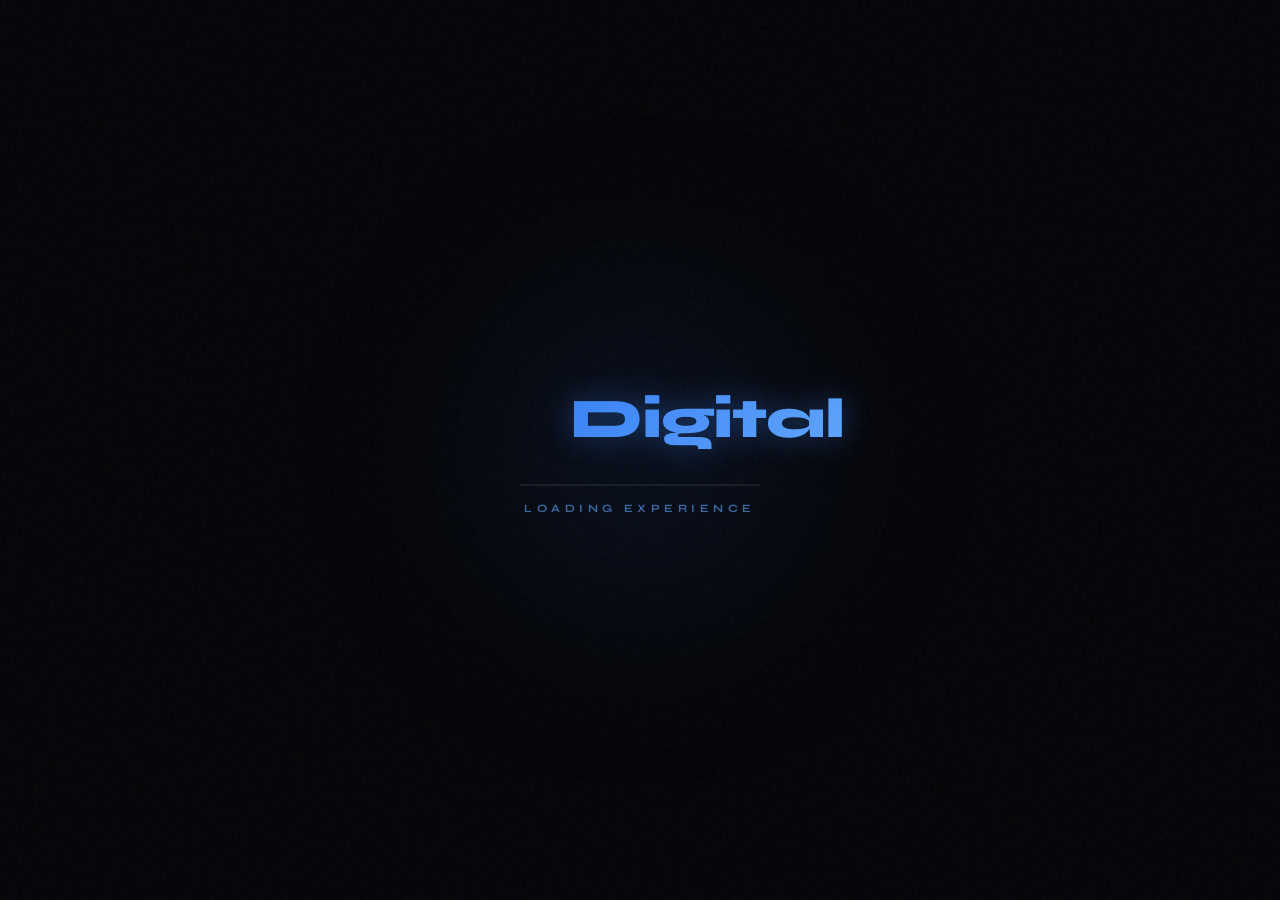
<file: loading_demo.html>
<!DOCTYPE html>
<html lang="en">
<head>
<meta charset="UTF-8">
<meta name="viewport" content="width=device-width, initial-scale=1.0">
<title>Loading Demo - KG Digital</title>
<link href="https://fonts.googleapis.com/css2?family=Syne:wght@400;600;700;800&family=DM+Sans:ital,wght@0,300;0,400;0,500;1,300&display=swap" rel="stylesheet">
<style>
  :root {
    --black: #050508;
    --deep: #080d1a;
    --navy: #0a1628;
    --bright-blue: #3b82f6;
    --sky: #60a5fa;
    --white: #f0f4ff;
  }
  
  body, html {
    margin: 0; padding: 0;
    width: 100%; height: 100%;
    background: var(--black);
    display: flex;
    justify-content: center;
    align-items: center;
    font-family: 'DM Sans', sans-serif;
    overflow: hidden;
  }

  /* Noise overlay matching the site */
  body::before {
    content: '';
    position: fixed; inset: 0;
    background-image: url("data:image/svg+xml,%3Csvg viewBox='0 0 256 256' xmlns='http://www.w3.org/2000/svg'%3E%3Cfilter id='noise'%3E%3CfeTurbulence type='fractalNoise' baseFrequency='0.9' numOctaves='4' stitchTiles='stitch'/%3E%3C/filter%3E%3Crect width='100%25' height='100%25' filter='url(%23noise)' opacity='1'/%3E%3C/svg%3E");
    opacity: 0.03;
    pointer-events: none;
    z-index: 10;
  }

  /* Glowing background blob matching hero */
  .blob {
    position: absolute;
    border-radius: 50%;
    filter: blur(80px);
    animation: blobPulse 3s ease-in-out infinite alternate;
    pointer-events: none;
    z-index: 1;
  }
  .blob-center {
    width: 500px; height: 500px;
    background: radial-gradient(circle, rgba(37,99,196,0.15) 0%, transparent 70%);
  }

  @keyframes blobPulse {
    0% { transform: scale(0.8); opacity: 0.5; }
    100% { transform: scale(1.1); opacity: 1; }
  }

  .loader-container {
    display: flex;
    flex-direction: column;
    align-items: center;
    z-index: 20;
  }

  .logo-text {
    font-family: 'Syne', sans-serif;
    font-weight: 800;
    font-size: 3.5rem;
    letter-spacing: -0.02em;
    background: linear-gradient(135deg, var(--white) 0%, var(--pale) 100%);
    -webkit-background-clip: text;
    -webkit-text-fill-color: transparent;
    margin-bottom: 2rem;
    opacity: 0;
    animation: fadeInGlow 2s ease-in-out forwards;
  }

  .logo-text span {
    background: linear-gradient(135deg, var(--bright-blue) 0%, var(--sky) 100%);
    -webkit-background-clip: text;
    -webkit-text-fill-color: transparent;
  }

  @keyframes fadeInGlow {
    0% { opacity: 0; transform: translateY(10px); filter: drop-shadow(0 0 0px rgba(59,130,246,0)); }
    100% { opacity: 1; transform: translateY(0); filter: drop-shadow(0 0 15px rgba(59,130,246,0.4)); }
  }

  .progress-wrapper {
    display: flex;
    flex-direction: column;
    align-items: center;
    gap: 1rem;
    opacity: 0;
    animation: fadeIn 1s ease-in-out 0.5s forwards;
  }

  .progress-bar {
    width: 240px;
    height: 2px;
    background: rgba(240,244,255,0.08);
    position: relative;
    overflow: hidden;
    border-radius: 2px;
  }

  .progress-line {
    position: absolute;
    top: 0; left: 0;
    height: 100%;
    width: 0%;
    background: linear-gradient(90deg, transparent, var(--bright-blue), var(--sky));
    animation: progressAnim 2s cubic-bezier(0.65, 0, 0.35, 1) infinite;
  }

  @keyframes progressAnim {
    0% { width: 0%; left: -100%; }
    50% { width: 100%; left: 0%; }
    100% { width: 100%; left: 100%; }
  }

  .loading-text {
    font-size: 0.7rem;
    letter-spacing: 0.4em;
    text-transform: uppercase;
    color: rgba(96,165,250,0.6);
    font-family: 'Syne', sans-serif;
    font-weight: 700;
    animation: pulseText 1.5s infinite;
  }

  @keyframes pulseText {
    0%, 100% { opacity: 0.4; }
    50% { opacity: 1; }
  }

  @keyframes fadeIn {
    to { opacity: 1; }
  }

</style>
</head>
<body>

<div class="blob blob-center"></div>

<div class="loader-container">
  <div class="logo-text">KG<span>Digital</span></div>
  <div class="progress-wrapper">
    <div class="progress-bar">
      <div class="progress-line"></div>
    </div>
    <div class="loading-text">Loading Experience</div>
  </div>
</div>

</body>
</html>
</file>
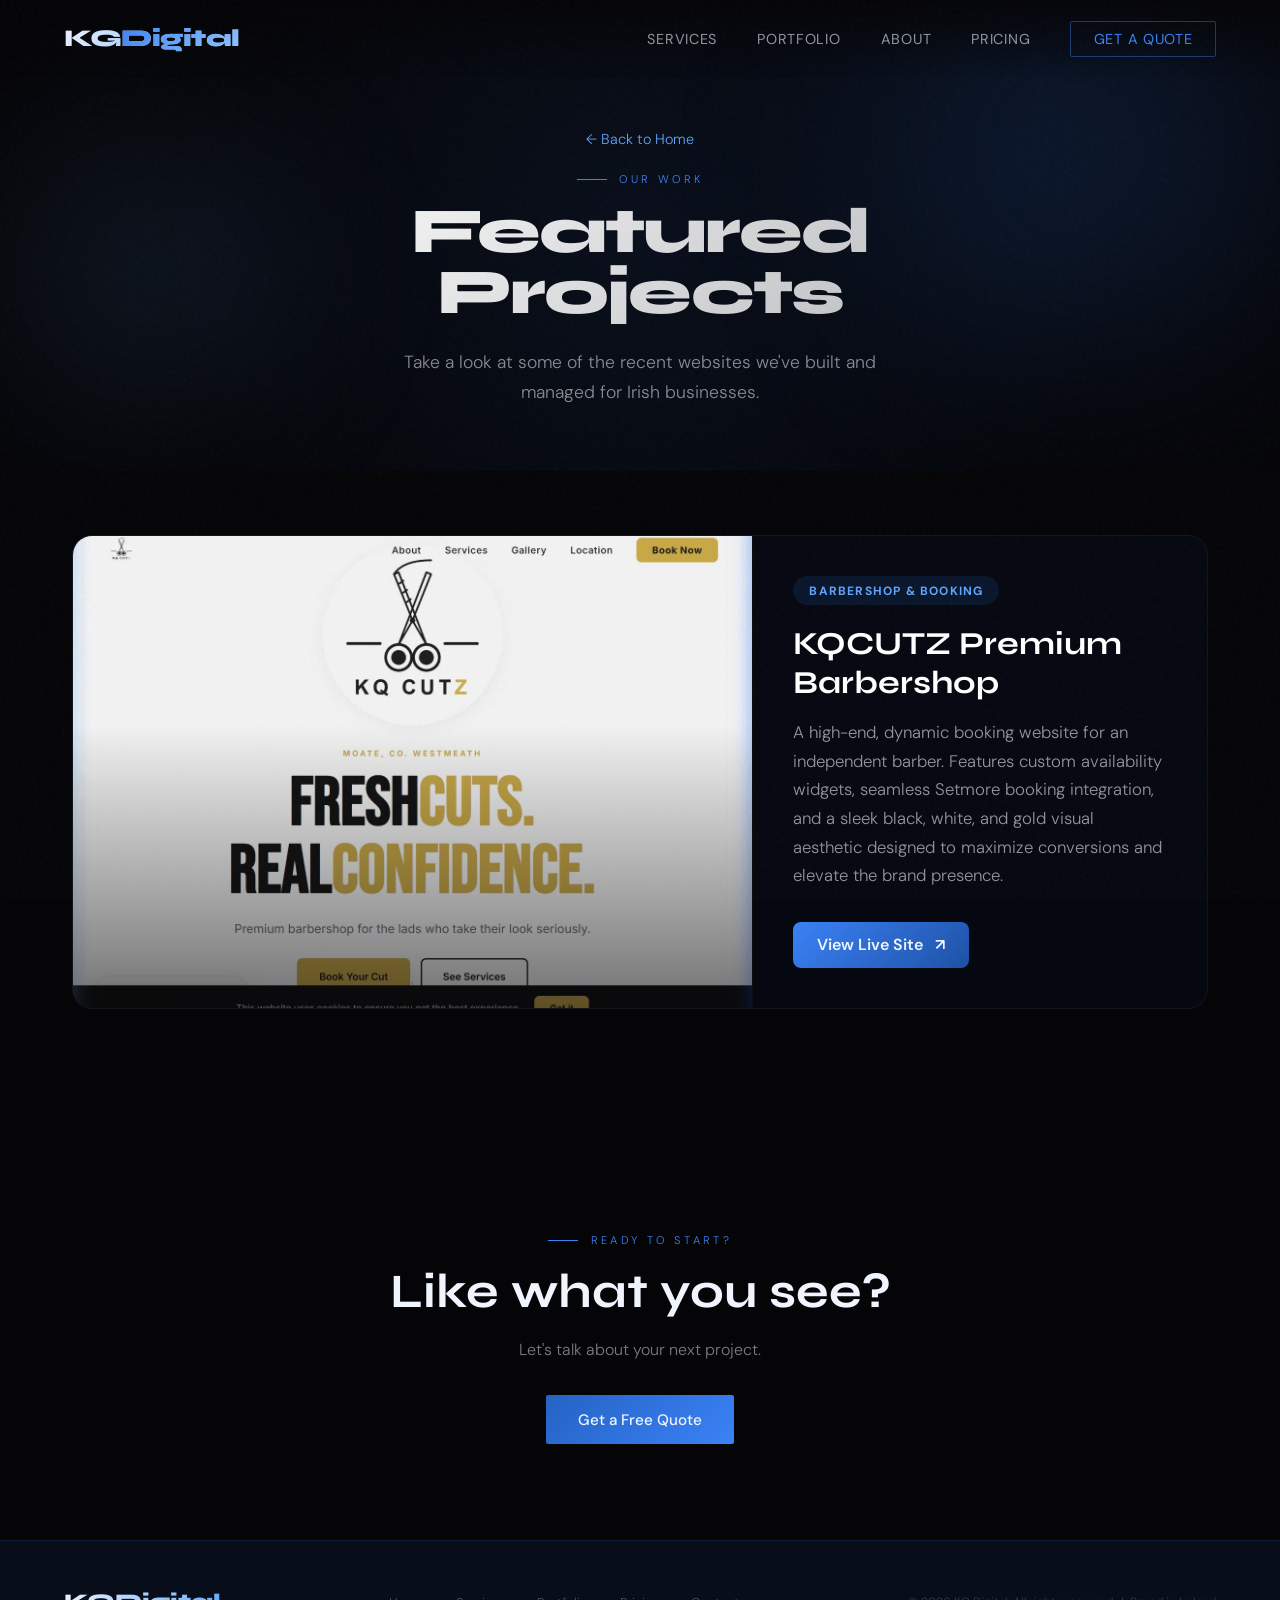
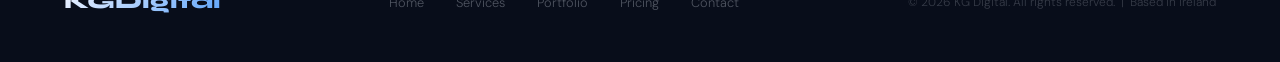
<file: portfolio.html>
﻿<!DOCTYPE html>
<html lang="en">
<head>
<meta charset="UTF-8">
<meta name="viewport" content="width=device-width, initial-scale=1.0">
<title>Our Portfolio | KG Digital</title>
<meta name="description" content="View our featured web design and development projects. We build fast, modern websites for businesses across Ireland.">
<link rel="canonical" href="https://kgdigital.ie/portfolio.html">
<link rel="icon" href="assets/images/LOGO.png" type="image/png">
<meta name="robots" content="index, follow">
<meta name="author" content="KG Digital">
<meta name="theme-color" content="#050508">
<link rel="preconnect" href="https://fonts.googleapis.com">
<link rel="preconnect" href="https://fonts.gstatic.com" crossorigin>
<link href="https://fonts.googleapis.com/css2?family=Syne:wght@400;600;700;800&family=DM+Sans:ital,wght@0,300;0,400;0,500;1,300&display=swap" rel="stylesheet">
<link rel="stylesheet" href="styles.css">
<style>
/* Portfolio specific styles */
.portfolio-hero {
  min-height: 50vh;
  display: flex;
  align-items: center;
  justify-content: center;
  text-align: center;
  padding: 8rem 2rem 4rem;
  position: relative;
  overflow: hidden;
}
.portfolio-hero::before {
  content: '';
  position: absolute;
  inset: 0;
  background: radial-gradient(circle at center, rgba(37,99,196,0.1) 0%, transparent 70%);
  z-index: 0;
}
.portfolio-hero-content {
  position: relative;
  z-index: 2;
  max-width: 800px;
}
.back-btn {
  display: inline-flex;
  align-items: center;
  gap: 0.5rem;
  color: var(--sky);
  text-decoration: none;
  font-size: 0.9rem;
  margin-bottom: 1.5rem;
  transition: color 0.2s;
}
.back-btn:hover { color: var(--white); }
.portfolio-hero-content h1 {
  font-family: 'Syne', sans-serif;
  font-size: clamp(2.5rem, 5vw, 4rem);
  font-weight: 800;
  margin-bottom: 1rem;
  background: linear-gradient(135deg, #fff, rgba(255,255,255,0.7));
  -webkit-background-clip: text;
  -webkit-text-fill-color: transparent;
}

.portfolio-container {
  max-width: 1200px;
  margin: 0 auto;
  padding: 2rem;
}

.portfolio-grid {
  display: grid;
  grid-template-columns: 1fr;
  gap: 4rem;
  margin-top: 2rem;
  margin-bottom: 6rem;
}

.portfolio-card {
  position: relative;
  border-radius: 20px;
  overflow: hidden;
  background: rgba(8,13,26,0.5);
  border: 1px solid rgba(255,255,255,0.05);
  display: flex;
  flex-direction: column;
  transition: transform 0.4s cubic-bezier(0.175, 0.885, 0.32, 1.275), box-shadow 0.4s ease, border-color 0.4s ease;
  backdrop-filter: blur(10px);
  opacity: 0;
  transform: translateY(30px);
  animation: fadeUp 0.8s ease forwards;
}

@keyframes fadeUp {
  to {
    opacity: 1;
    transform: translateY(0);
  }
}

.portfolio-card:hover {
  transform: translateY(-10px);
  box-shadow: 0 20px 40px rgba(0,0,0,0.4), 0 0 20px rgba(37,99,196,0.2);
  border-color: rgba(37,99,196,0.4);
}

.portfolio-image-wrapper {
  position: relative;
  width: 100%;
  padding-top: 56.25%; /* 16:9 Aspect Ratio */
  overflow: hidden;
  background: #000;
  border-bottom: 1px solid rgba(255,255,255,0.05);
}

.portfolio-image-wrapper img {
  position: absolute;
  top: 0;
  left: 0;
  width: 100%;
  height: 100%;
  object-fit: cover;
  transition: transform 0.6s ease;
}

.portfolio-card:hover .portfolio-image-wrapper img {
  transform: scale(1.05);
}

.portfolio-image-overlay {
  position: absolute;
  inset: 0;
  background: linear-gradient(to top, rgba(5,5,8,0.9) 0%, transparent 60%);
  opacity: 0.6;
  transition: opacity 0.4s ease;
}

.portfolio-card:hover .portfolio-image-overlay {
  opacity: 0.2;
}

.portfolio-content {
  padding: 2.5rem;
  display: flex;
  flex-direction: column;
  flex-grow: 1;
}

.portfolio-tag {
  display: inline-block;
  padding: 0.4rem 1rem;
  background: rgba(37,99,196,0.15);
  color: var(--sky);
  border-radius: 100px;
  font-size: 0.75rem;
  font-weight: 700;
  text-transform: uppercase;
  letter-spacing: 0.1em;
  margin-bottom: 1.2rem;
  align-self: flex-start;
}

.portfolio-title {
  font-family: 'Syne', sans-serif;
  font-size: 2rem;
  font-weight: 700;
  color: #fff;
  margin-bottom: 1rem;
}

.portfolio-desc {
  color: rgba(240,244,255,0.6);
  font-size: 1.05rem;
  line-height: 1.7;
  margin-bottom: 2rem;
  flex-grow: 1;
}

.portfolio-link {
  display: inline-flex;
  align-items: center;
  gap: 0.75rem;
  font-family: 'DM Sans', sans-serif;
  font-weight: 600;
  font-size: 1rem;
  color: var(--white);
  text-decoration: none;
  align-self: flex-start;
  padding: 0.8rem 1.5rem;
  background: linear-gradient(135deg, var(--bright-blue) 0%, #1e51a6 100%);
  border-radius: 8px;
  transition: transform 0.2s, box-shadow 0.2s;
}

.portfolio-link:hover {
  transform: translateY(-2px);
  box-shadow: 0 4px 15px rgba(37,99,196,0.4);
}

.portfolio-link span.arrow {
  transition: transform 0.2s ease;
}

.portfolio-link:hover span.arrow {
  transform: translate(4px, -4px);
}

@media (min-width: 992px) {
  .portfolio-card.featured {
    flex-direction: row;
  }
  .portfolio-card.featured .portfolio-image-wrapper {
    width: 60%;
    padding-top: 0;
    min-height: 400px;
    border-bottom: none;
    border-right: 1px solid rgba(255,255,255,0.05);
  }
  .portfolio-card.featured .portfolio-content {
    width: 40%;
    justify-content: center;
  }
}
</style>
</head>
<body>

<!-- PRELOADER -->
<div id="preloader">
  <div class="preloader-blob"></div>
  <div class="preloader-content">
    <div class="preloader-logo">KG<span>Digital</span></div>
    <div class="preloader-progress-wrapper">
      <div class="preloader-progress-bar">
        <div class="preloader-progress-line"></div>
      </div>
      <div class="preloader-text">Loading Experience</div>
    </div>
  </div>
</div>

<a href="#main-content" class="skip-link" style="position:absolute;top:-40px;left:0;background:var(--bright-blue);color:#000;padding:0.5rem 1rem;z-index:9999;transition:top 0.2s;font-size:0.9rem;border-radius:0 0 4px 0;">Skip to main content</a>
<style>.skip-link:focus{top:0;}</style>

<nav>
  <a href="index.html" class="logo">KG<span>Digital</span></a>
  <ul class="nav-links" id="navLinks">
    <li><a href="services.html">Services</a></li>
    <li><a href="portfolio.html">Portfolio</a></li>
    <li><a href="index.html#about">About</a></li>
    <li><a href="index.html#pricing">Pricing</a></li>
    <li><a href="index.html#contact" class="nav-cta">Get a Quote</a></li>
  </ul>
  <button class="nav-hamburger" id="navHamburger" aria-label="Toggle menu" aria-expanded="false" aria-controls="navLinks">
    <span></span><span></span><span></span>
  </button>
</nav>

<main id="main-content">

<section class="portfolio-hero">
  <div class="blob blob-1"></div>
  <div class="blob blob-2"></div>
  <div class="portfolio-hero-content">
    <a href="index.html" class="back-btn" aria-label="Back to homepage">&#8592; Back to Home</a>
    <div class="section-label" style="justify-content:center">Our Work</div>
    <h1>Featured Projects</h1>
    <p style="color:rgba(240,244,255,0.55);max-width:520px;margin:1.5rem auto 0;line-height:1.7;font-size:1.1rem;">
      Take a look at some of the recent websites we've built and managed for Irish businesses.
    </p>
  </div>
</section>

<section class="portfolio-container">
  <div class="portfolio-grid">
    
    <!-- KQCUTZ Featured Project -->
    <div class="portfolio-card featured">
      <div class="portfolio-image-wrapper">
        <img src="assets/images/kqcutz_preview.webp" alt="Animated preview of the KQCUTZ Barbershop Website" loading="lazy">
        <div class="portfolio-image-overlay"></div>
      </div>
      <div class="portfolio-content">
        <span class="portfolio-tag">Barbershop &amp; Booking</span>
        <h2 class="portfolio-title">KQCUTZ Premium Barbershop</h2>
        <p class="portfolio-desc">
          A high-end, dynamic booking website for an independent barber. Features custom availability widgets, seamless Setmore booking integration, and a sleek black, white, and gold visual aesthetic designed to maximize conversions and elevate the brand presence.
        </p>
        <a href="https://kqcutz.vercel.app" target="_blank" rel="noopener noreferrer" class="portfolio-link">
          View Live Site <span class="arrow">&#8599;</span>
        </a>
      </div>
    </div>
    
  </div>
</section>

<section class="services-cta" style="padding: 6rem 2rem; text-align: center;">
  <div class="section-label" style="justify-content:center">Ready to Start?</div>
  <h2 style="font-family:'Syne',sans-serif;font-size:clamp(2rem,4vw,3rem);font-weight:700;margin-bottom:1rem;">Like what you see?</h2>
  <p style="color:rgba(240,244,255,0.5);max-width:500px;margin:1rem auto 2rem;line-height:1.7;">Let's talk about your next project.</p>
  <div class="hero-btns" style="justify-content:center;">
    <a href="index.html#contact" class="btn-primary"><span>Get a Free Quote</span></a>
  </div>
</section>

</main>

<footer>
  <div class="footer-logo">KGDigital</div>
  <ul class="footer-links">
    <li><a href="index.html">Home</a></li>
    <li><a href="services.html">Services</a></li>
    <li><a href="portfolio.html">Portfolio</a></li>
    <li><a href="index.html#pricing">Pricing</a></li>
    <li><a href="index.html#contact">Contact</a></li>
  </ul>
  <p class="footer-copy">&copy; 2026 KG Digital. All rights reserved. &nbsp;|&nbsp; Based in Ireland</p>
</footer>

<script src="assets/js/main.js"></script>
</body>
</html>
</file>
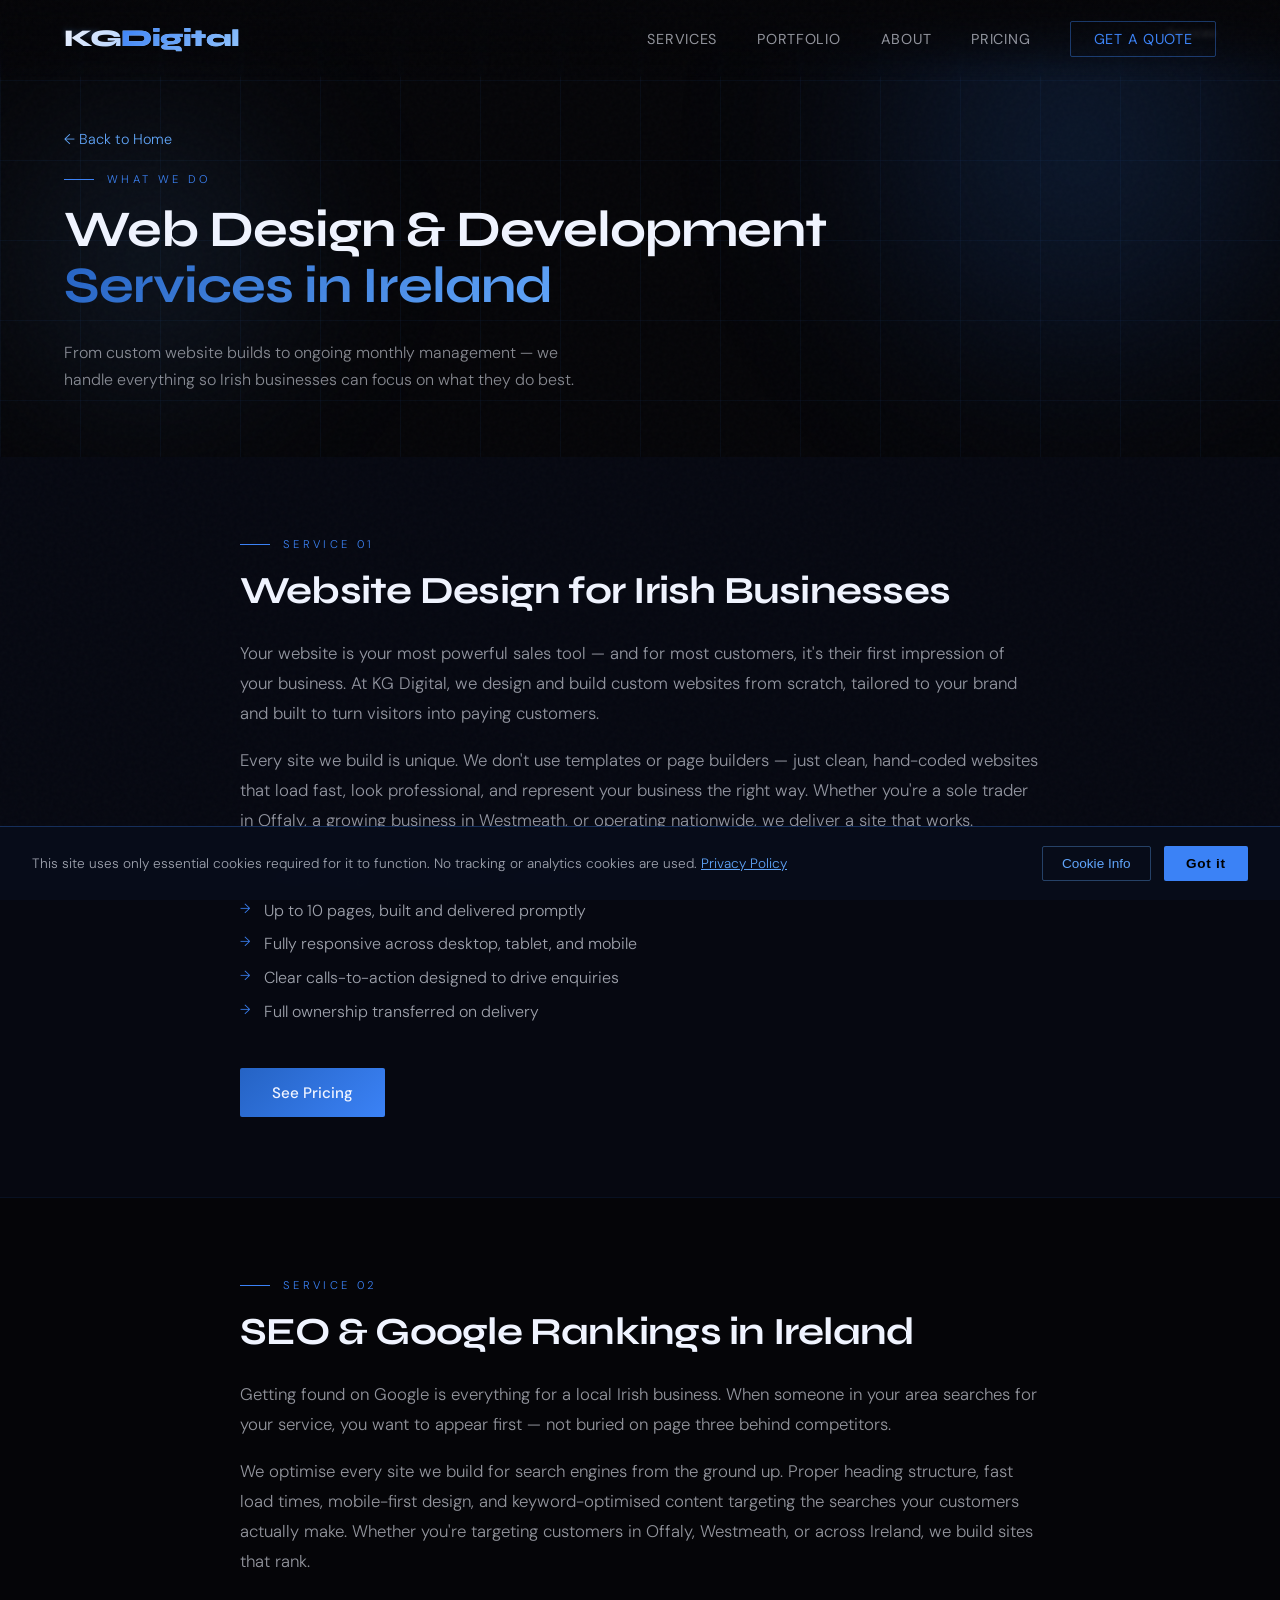
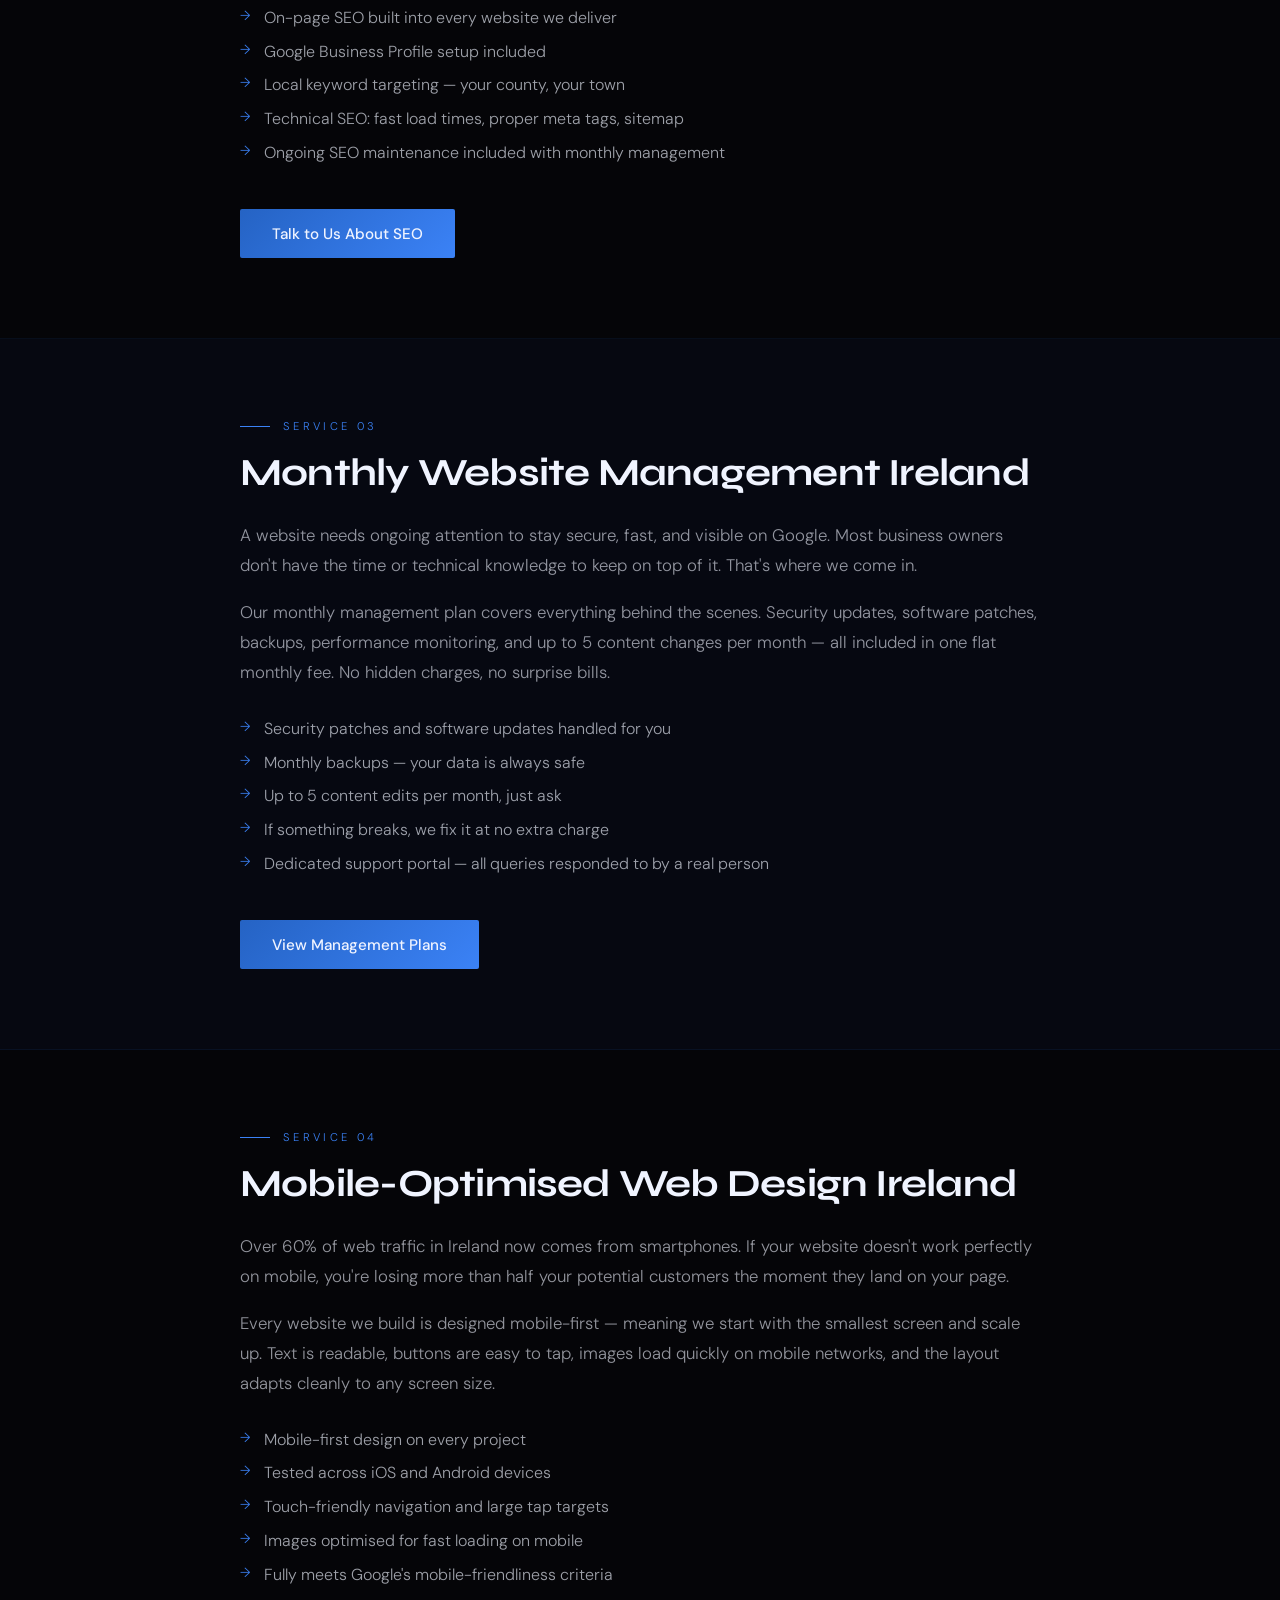
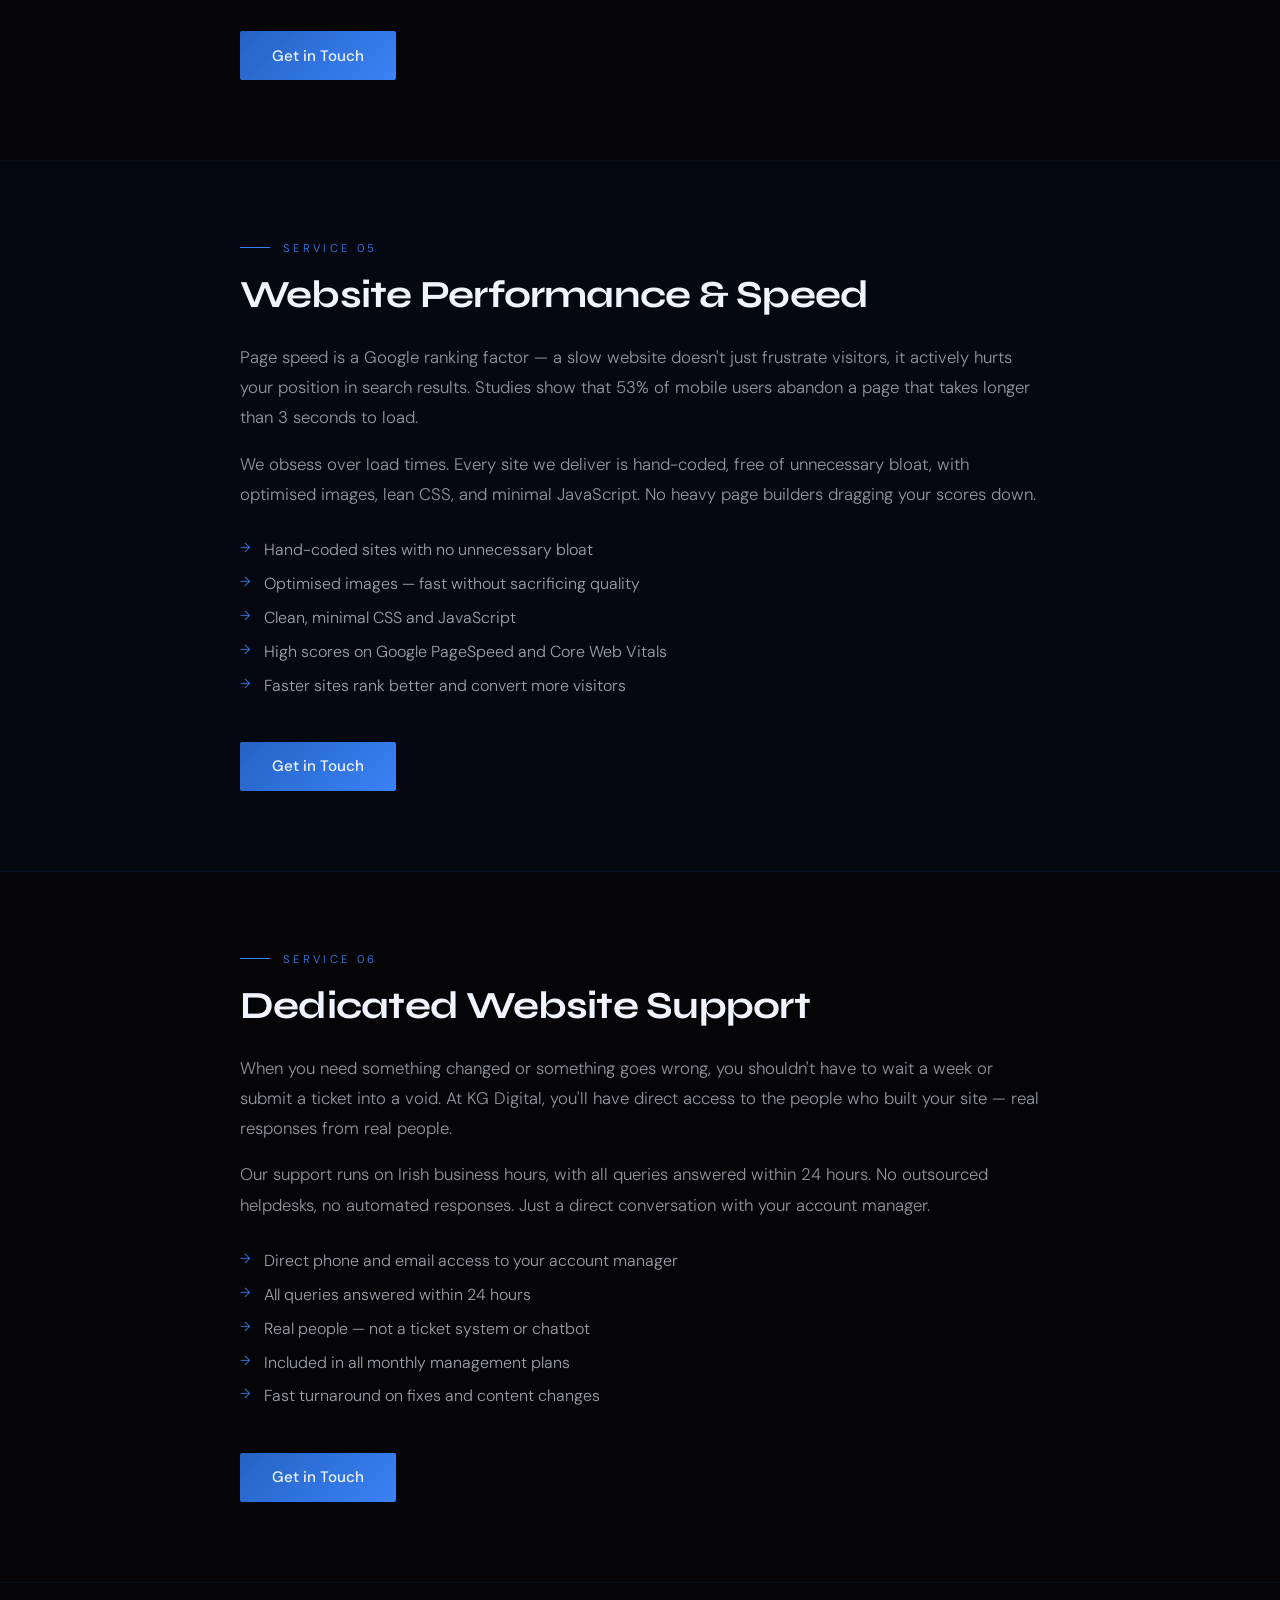
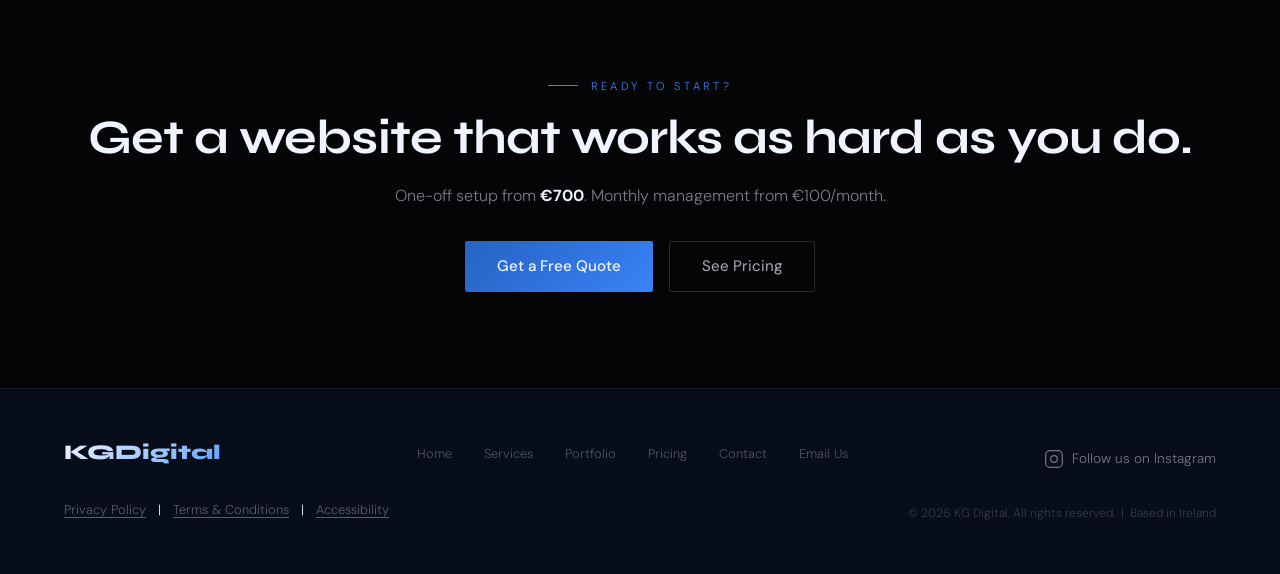
<file: services.html>
﻿<!DOCTYPE html>
<html lang="en">
<head>
<meta charset="UTF-8">
<meta name="viewport" content="width=device-width, initial-scale=1.0">
<title>Web Design &amp; Development Services Ireland | KG Digital</title>
<meta name="description" content="Professional web design, SEO, and website management for Irish businesses. KG Digital serves Offaly, Westmeath and all of Ireland — websites delivered in 48 hours.">
<link rel="canonical" href="https://kgdigital.ie/services.html">
<link rel="icon" href="assets/images/LOGO.png" type="image/png">
<meta name="robots" content="index, follow">
<meta name="author" content="KG Digital">
<meta name="theme-color" content="#050508">
<meta name="geo.region" content="IE">
<meta name="geo.placename" content="County Offaly, Ireland">
<meta property="og:type" content="website">
<meta property="og:url" content="https://kgdigital.ie/services.html">
<meta property="og:title" content="Web Design &amp; Development Services Ireland | KG Digital">
<meta property="og:description" content="Professional web design, SEO, and website management for Irish businesses. Based in Offaly &amp; Westmeath, serving all of Ireland.">
<meta property="og:site_name" content="KG Digital">
<script type="application/ld+json">
{
  "@context": "https://schema.org",
  "@type": "WebPage",
  "name": "Web Design & Development Services Ireland",
  "description": "Professional web design, SEO, and website management services for Irish businesses.",
  "url": "https://kgdigital.ie/services.html",
  "breadcrumb": {
    "@type": "BreadcrumbList",
    "itemListElement": [
      {"@type": "ListItem", "position": 1, "name": "Home", "item": "https://kgdigital.ie"},
      {"@type": "ListItem", "position": 2, "name": "Services", "item": "https://kgdigital.ie/services.html"}
    ]
  },
  "provider": {
    "@type": "LocalBusiness",
    "name": "KG Digital",
    "url": "https://kgdigital.ie",
    "telephone": "+353830615112",
    "address": {
      "@type": "PostalAddress",
      "addressRegion": "County Offaly / County Westmeath",
      "addressCountry": "IE"
    }
  }
}
</script>
<link rel="preconnect" href="https://fonts.googleapis.com">
<link rel="preconnect" href="https://fonts.gstatic.com" crossorigin>
<link rel="preload" href="https://fonts.googleapis.com/css2?family=Syne:wght@400;600;700;800&family=DM+Sans:ital,wght@0,300;0,400;0,500;1,300&display=swap" as="style" onload="this.onload=null;this.rel='stylesheet'">
<noscript><link href="https://fonts.googleapis.com/css2?family=Syne:wght@400;600;700;800&family=DM+Sans:ital,wght@0,300;0,400;0,500;1,300&display=swap" rel="stylesheet"></noscript>
<link rel="stylesheet" href="styles.css">
<style>
.services-hero {
  min-height: 42vh;
  display: flex;
  align-items: center;
  padding: 8rem 4rem 4rem;
  position: relative;
  overflow: hidden;
}
.services-hero::before {
  content: '';
  position: absolute;
  inset: 0;
  background-image:
    linear-gradient(rgba(37,99,196,0.07) 1px, transparent 1px),
    linear-gradient(90deg, rgba(37,99,196,0.07) 1px, transparent 1px);
  background-size: 80px 80px;
}
.service-detail {
  padding: 5rem 4rem;
  border-bottom: 1px solid rgba(37,99,196,0.1);
}
.service-detail:nth-child(even) {
  background: rgba(8,13,26,0.5);
}
.service-detail-inner {
  max-width: 800px;
  margin: 0 auto;
}
.service-detail h2 {
  font-family: 'Syne', sans-serif;
  font-size: clamp(1.8rem, 3vw, 2.5rem);
  font-weight: 700;
  margin-bottom: 1.5rem;
  letter-spacing: -0.02em;
}
.service-detail p {
  color: rgba(240,244,255,0.6);
  line-height: 1.8;
  margin-bottom: 1rem;
  font-size: 1.05rem;
}
.service-detail ul {
  list-style: none;
  padding: 0;
  margin: 1.5rem 0;
}
.service-detail ul li {
  padding: 0.4rem 0 0.4rem 1.5rem;
  color: rgba(240,244,255,0.65);
  position: relative;
}
.service-detail ul li::before {
  content: '\2192';
  position: absolute;
  left: 0;
  color: var(--bright-blue);
  font-size: 0.85rem;
}
.back-btn {
  display: inline-flex;
  align-items: center;
  gap: 0.5rem;
  color: var(--sky);
  text-decoration: none;
  font-size: 0.9rem;
  margin-bottom: 1.5rem;
  transition: color 0.2s;
}
.back-btn:hover { color: var(--white); }
.breadcrumb-nav {
  font-size: 0.8rem;
  color: rgba(240,244,255,0.4);
  margin-bottom: 2rem;
}
.breadcrumb-nav a {
  color: var(--sky);
  text-decoration: none;
}
.breadcrumb-nav a:hover { text-decoration: underline; }
.services-cta {
  text-align: center;
  padding: 6rem 4rem;
}
.services-cta h2 {
  font-family: 'Syne', sans-serif;
  font-size: clamp(2rem, 4vw, 3rem);
  font-weight: 700;
  margin-bottom: 1rem;
  letter-spacing: -0.02em;
}
@media (max-width: 768px) {
  .services-hero { padding: 7rem 1.5rem 3rem; }
  .service-detail { padding: 4rem 1.5rem; }
  .services-cta { padding: 4rem 1.5rem; }
}
</style>
</head>
<body>

<!-- PRELOADER -->
<div id="preloader">
  <div class="preloader-blob"></div>
  <div class="preloader-content">
    <div class="preloader-logo">KG<span>Digital</span></div>
    <div class="preloader-progress-wrapper">
      <div class="preloader-progress-bar">
        <div class="preloader-progress-line"></div>
      </div>
      <div class="preloader-text">Loading Experience</div>
    </div>
  </div>
</div>

<a href="#main-content" class="skip-link" style="position:absolute;top:-40px;left:0;background:var(--bright-blue);color:#000;padding:0.5rem 1rem;z-index:9999;transition:top 0.2s;font-size:0.9rem;border-radius:0 0 4px 0;">Skip to main content</a>
<style>.skip-link:focus{top:0;}</style>

<div id="cookie-banner" role="region" aria-label="Cookie consent">
  <p>This site uses only essential cookies required for it to function. No tracking or analytics cookies are used. <a href="#" onclick="openModal('privacy');return false;">Privacy Policy</a></p>
  <div class="cookie-btns">
    <button class="cookie-manage" onclick="openModal('cookie-settings')">Cookie Info</button>
    <button class="cookie-accept" onclick="closeCookie('accept')">Got it</button>
  </div>
</div>

<!-- PRIVACY POLICY MODAL -->
<div id="modal-privacy" class="legal-modal" role="dialog" aria-modal="true" aria-labelledby="privacy-title">
  <div class="legal-modal-box">
    <button class="legal-close" onclick="closeModal('privacy')" aria-label="Close">✕</button>
    <h2 id="privacy-title">Privacy Policy</h2>
    <span class="legal-date">Last updated: April 2026</span>
    <h3>Who we are</h3>
    <p>KG Digital is a web development and management agency based in Ireland. We are the data controller for personal data collected through this website.</p>
    <p>Data Controller: KG Digital<br>Email: <a href="mailto:info@kgdigital.ie" style="color:var(--sky)">info@kgdigital.ie</a></p>
    <h3>What data we collect</h3>
    <ul>
      <li><strong>Contact form submissions:</strong> name, email address, business name, and project details you provide voluntarily</li>
      <li><strong>Technical data:</strong> IP address, browser type, and pages visited (retained for up to 30 days for security purposes)</li>
    </ul>
    <h3>Legal basis for processing</h3>
    <ul>
      <li><strong>Contact form data:</strong> Legitimate interest — to respond to your business enquiry (Article 6(1)(f) GDPR)</li>
      <li><strong>Technical/security data:</strong> Legitimate interest — to maintain website security and diagnose issues</li>
    </ul>
    <h3>How long we keep it</h3>
    <ul>
      <li>Contact form data: up to 2 years, then securely deleted</li>
      <li>Technical/log data: up to 30 days</li>
      <li>Cookie consent preference: stored locally in your browser until you clear it</li>
    </ul>
    <h3>Your rights under GDPR</h3>
    <p>As a data subject under the GDPR and the Data Protection Acts 1988–2018, you have the following rights:</p>
    <ul>
      <li><strong>Right of access</strong> — request a copy of the personal data we hold about you</li>
      <li><strong>Right to rectification</strong> — request correction of inaccurate or incomplete data</li>
      <li><strong>Right to erasure</strong> — request deletion of your personal data</li>
      <li><strong>Right to restrict processing</strong> — request that we limit how we use your data</li>
      <li><strong>Right to data portability</strong> — receive your data in a structured, machine-readable format</li>
      <li><strong>Right to object</strong> — object to processing based on legitimate interest</li>
      <li><strong>Right to withdraw consent</strong> — where processing is based on consent, you may withdraw it at any time</li>
    </ul>
    <p>To exercise any of these rights, email <a href="mailto:info@kgdigital.ie" style="color:var(--sky)">info@kgdigital.ie</a>. You may also lodge a complaint with the <a href="https://dataprotection.ie" target="_blank" rel="noopener noreferrer" style="color:var(--sky)">Data Protection Commission (dataprotection.ie)</a>.</p>
    <h3>Cookies</h3>
    <p>We use only essential cookies to make the site function. No analytics or tracking cookies are used.</p>
    <h3>Third-party data processors</h3>
    <ul>
      <li><strong>Google LLC (USA)</strong> — Google Fonts. Operates under Standard Contractual Clauses for EU/EEA data transfers under Article 46 GDPR.</li>
    </ul>
  </div>
</div>

<!-- TERMS & CONDITIONS MODAL -->
<div id="modal-terms" class="legal-modal" role="dialog" aria-modal="true" aria-labelledby="terms-title">
  <div class="legal-modal-box">
    <button class="legal-close" onclick="closeModal('terms')" aria-label="Close">✕</button>
    <h2 id="terms-title">Terms &amp; Conditions</h2>
    <span class="legal-date">Last updated: April 2026</span>
    <h3>1. Agreement</h3>
    <p>By engaging KG Digital for services, you agree to these terms. These terms are governed by the laws of the Republic of Ireland and EU law.</p>
    <h3>2. Services</h3>
    <p>KG Digital provides website design, development, and ongoing management services. Specific deliverables, timelines, and fees are agreed in writing before work commences.</p>
    <h3>3. Payment</h3>
    <p>A deposit of 50% of the agreed fee is payable upfront before work commences. The remaining balance is due upon completion, prior to final delivery and handover. Invoices are due within 14 days of issue unless otherwise agreed. Late payment may result in suspension of services.</p>
    <h3>4. Intellectual property</h3>
    <p>Upon full payment, you own the final website and its custom content. KG Digital retains the right to display completed work in our portfolio unless you request otherwise in writing.</p>
    <h3>5. Liability</h3>
    <p>KG Digital's liability is limited to the value of the services provided. We are not liable for indirect losses, loss of revenue, or consequential damages.</p>
    <h3>6. Changes &amp; cancellation</h3>
    <p>Changes to project scope may affect timelines and cost. You may cancel within 14 days of signing an agreement for a full refund, provided no work has commenced.</p>
    <h3>7. Confidentiality</h3>
    <p>Both parties agree to keep confidential any sensitive business information shared during the course of the engagement. KG Digital will not disclose client business details, content, or project specifics to third parties without written consent.</p>
    <h3>8. Payment terms — no equity or trade arrangements</h3>
    <p>KG Digital accepts payment in euro (€) only. We do not accept equity, revenue shares, profit splits, business percentages, or any other non-monetary form of compensation in lieu of payment. All fees must be settled in full as invoiced. Arrangements of any other kind will not be entered into and will not constitute a binding agreement.</p>
    <h3>9. Limitation of liability &amp; company protection</h3>
    <p>KG Digital shall not be held liable for any indirect, incidental, consequential, or special damages arising from the use of, or inability to use, any website or digital service we deliver — including but not limited to loss of business, revenue, data, or reputation. Our total liability in any dispute is capped at the total fees paid by the client for the specific service in question. KG Digital reserves the right to refuse, suspend, or terminate services where a client acts in bad faith, provides false information, or engages in conduct that is abusive, unlawful, or damaging to our company or staff.</p>
    <h3>10. Revision limits</h3>
    <p>Each project includes up to five rounds of revisions within the agreed scope. A revision round is defined as a single consolidated set of feedback submitted in one message or document. Additional revision rounds beyond this allowance will be charged at €50 per round. Requests that fall outside the original agreed scope will be treated as new work and quoted separately.</p>
    <h3>11. Client content &amp; delays</h3>
    <p>KG Digital requires all content (text, images, logos, and other materials) to be supplied by the client within 7 days of project commencement unless otherwise agreed in writing. If content is not received within this period, the project timeline will be paused and recommencement cannot be guaranteed. KG Digital accepts no liability for delays caused by late or incomplete content supplied by the client.</p>
    <h3>12. Hosting, domains &amp; account ownership</h3>
    <p>Where KG Digital registers a domain or sets up hosting on the client's behalf, all accounts and credentials will be transferred to the client upon full payment. Until full payment is received, KG Digital retains administrative access. If a client cancels ongoing management services, KG Digital will provide all relevant credentials within 14 days but accepts no responsibility for the continued performance or security of the website thereafter.</p>
    <h3>13. Refunds</h3>
    <p>A full refund is available if cancellation is requested before any work has commenced. Once work has begun, refunds will be issued on a pro-rata basis reflecting work completed at the time of cancellation. No refund is payable once a website has been delivered and signed off. Deposits are non-refundable unless KG Digital is unable to fulfil the agreed service.</p>
    <h3>14. Contact</h3>
    <p>For any queries: <a href="mailto:info@kgdigital.ie" style="color:var(--sky)">info@kgdigital.ie</a></p>
  </div>
</div>

<!-- COOKIE SETTINGS MODAL -->
<div id="modal-cookie-settings" class="legal-modal" role="dialog" aria-modal="true" aria-labelledby="cookie-settings-title">
  <div class="legal-modal-box">
    <button class="legal-close" onclick="closeModal('cookie-settings')" aria-label="Close">&#x2715;</button>
    <h2 id="cookie-settings-title">Cookie Preferences</h2>
    <span class="legal-date">Manage your cookie settings</span>
    <p>This site uses only essential cookies required for it to function. No analytics, tracking, or marketing cookies are used.</p>
    <div class="cookie-pref-item">
      <div class="cookie-pref-info">
        <strong>Essential Cookies</strong>
        <p>Required for the website to function. Cannot be disabled.</p>
      </div>
      <label class="cookie-toggle-label"><input type="checkbox" checked disabled aria-label="Essential cookies (always on)"> <span class="cookie-toggle-always">Always On</span></label>
    </div>
    <div style="margin-top:1.5rem;">
      <button class="cookie-accept" onclick="closeCookie('accept');closeModal('cookie-settings')">Got it</button>
    </div>
  </div>
</div>

<!-- ACCESSIBILITY STATEMENT MODAL -->
<div id="modal-accessibility" class="legal-modal" role="dialog" aria-modal="true" aria-labelledby="accessibility-title">
  <div class="legal-modal-box">
    <button class="legal-close" onclick="closeModal('accessibility')" aria-label="Close">&#x2715;</button>
    <h2 id="accessibility-title">Accessibility Statement</h2>
    <span class="legal-date">Last updated: April 2026</span>
    <h3>Our commitment</h3>
    <p>KG Digital is committed to making this website accessible to all users, including those with disabilities. We aim to conform to the <strong>Web Content Accessibility Guidelines (WCAG) 2.1 Level AA</strong>.</p>
    <h3>Measures taken</h3>
    <ul>
      <li>Semantic HTML5 elements used throughout (nav, main, section, footer)</li>
      <li>All interactive elements are keyboard navigable</li>
      <li>Colour contrast ratios meet or exceed WCAG 2.1 AA requirements</li>
      <li>All images have descriptive alt text or are marked decorative</li>
      <li>Form fields are labelled and associated with their inputs</li>
      <li>Skip-to-content link provided for keyboard users</li>
      <li>ARIA roles and labels used where appropriate</li>
    </ul>
    <h3>Known limitations</h3>
    <p>We are continuously improving accessibility. If you encounter any barriers, please contact us and we will address them promptly.</p>
    <h3>Feedback &amp; contact</h3>
    <p>If you experience any accessibility issues, please email <a href="mailto:info@kgdigital.ie" style="color:var(--sky)">info@kgdigital.ie</a> and we will respond as soon as possible.</p>
    <h3>Enforcement</h3>
    <p>If you are not satisfied with our response, you may contact the <a href="https://nda.ie" target="_blank" rel="noopener noreferrer" style="color:var(--sky)">National Disability Authority (nda.ie)</a> or the <a href="https://ihrec.ie" target="_blank" rel="noopener noreferrer" style="color:var(--sky)">Irish Human Rights and Equality Commission (ihrec.ie)</a>.</p>
  </div>
</div>

<nav>
  <a href="index.html" class="logo">KG<span>Digital</span></a>
  <ul class="nav-links" id="navLinks">
    <li><a href="services.html">Services</a></li>
    <li><a href="portfolio.html">Portfolio</a></li>
    <li><a href="index.html#about">About</a></li>
    <li><a href="index.html#pricing">Pricing</a></li>
    <li><a href="index.html#contact" class="nav-cta">Get a Quote</a></li>
  </ul>
  <button class="nav-hamburger" id="navHamburger" aria-label="Toggle menu" aria-expanded="false" aria-controls="navLinks">
    <span></span><span></span><span></span>
  </button>
</nav>

<main id="main-content">

<section class="services-hero">
  <div class="blob blob-1"></div>
  <div class="blob blob-2"></div>
  <div class="hero-content" style="position:relative;z-index:2;">
    <a href="index.html" class="back-btn" aria-label="Back to homepage">&#8592; Back to Home</a>
    <nav class="breadcrumb-nav" aria-label="Breadcrumb">
      <a href="index.html">Home</a> &rsaquo; Services
    </nav>
    <div class="section-label">What We Do</div>
    <h1 class="section-title">Web Design &amp; Development<br><span class="accent">Services in Ireland</span></h1>
    <p style="color:rgba(240,244,255,0.55);max-width:520px;line-height:1.7;margin-top:1.5rem;">From custom website builds to ongoing monthly management — we handle everything so Irish businesses can focus on what they do best.</p>
  </div>
</section>

<section id="website-design" class="service-detail reveal">
  <div class="service-detail-inner">
    <div class="section-label">Service 01</div>
    <h2>Website Design for Irish Businesses</h2>
    <p>Your website is your most powerful sales tool — and for most customers, it's their first impression of your business. At KG Digital, we design and build custom websites from scratch, tailored to your brand and built to turn visitors into paying customers.</p>
    <p>Every site we build is unique. We don't use templates or page builders — just clean, hand-coded websites that load fast, look professional, and represent your business the right way. Whether you're a sole trader in Offaly, a growing business in Westmeath, or operating nationwide, we deliver a site that works.</p>
    <ul>
      <li>Custom design — no templates, no shortcuts</li>
      <li>Up to 10 pages, built and delivered promptly</li>
      <li>Fully responsive across desktop, tablet, and mobile</li>
      <li>Clear calls-to-action designed to drive enquiries</li>
      <li>Full ownership transferred on delivery</li>
    </ul>
    <a href="index.html#pricing" class="btn-primary" style="display:inline-flex;margin-top:1rem;"><span>See Pricing</span></a>
  </div>
</section>

<section id="seo" class="service-detail reveal">
  <div class="service-detail-inner">
    <div class="section-label">Service 02</div>
    <h2>SEO &amp; Google Rankings in Ireland</h2>
    <p>Getting found on Google is everything for a local Irish business. When someone in your area searches for your service, you want to appear first — not buried on page three behind competitors.</p>
    <p>We optimise every site we build for search engines from the ground up. Proper heading structure, fast load times, mobile-first design, and keyword-optimised content targeting the searches your customers actually make. Whether you're targeting customers in Offaly, Westmeath, or across Ireland, we build sites that rank.</p>
    <ul>
      <li>On-page SEO built into every website we deliver</li>
      <li>Google Business Profile setup included</li>
      <li>Local keyword targeting — your county, your town</li>
      <li>Technical SEO: fast load times, proper meta tags, sitemap</li>
      <li>Ongoing SEO maintenance included with monthly management</li>
    </ul>
    <a href="index.html#contact" class="btn-primary" style="display:inline-flex;margin-top:1rem;"><span>Talk to Us About SEO</span></a>
  </div>
</section>

<section id="monthly-management" class="service-detail reveal">
  <div class="service-detail-inner">
    <div class="section-label">Service 03</div>
    <h2>Monthly Website Management Ireland</h2>
    <p>A website needs ongoing attention to stay secure, fast, and visible on Google. Most business owners don't have the time or technical knowledge to keep on top of it. That's where we come in.</p>
    <p>Our monthly management plan covers everything behind the scenes. Security updates, software patches, backups, performance monitoring, and up to 5 content changes per month — all included in one flat monthly fee. No hidden charges, no surprise bills.</p>
    <ul>
      <li>Security patches and software updates handled for you</li>
      <li>Monthly backups — your data is always safe</li>
      <li>Up to 5 content edits per month, just ask</li>
      <li>If something breaks, we fix it at no extra charge</li>
      <li>Dedicated support portal — all queries responded to by a real person</li>
    </ul>
    <a href="index.html#pricing" class="btn-primary" style="display:inline-flex;margin-top:1rem;"><span>View Management Plans</span></a>
  </div>
</section>

<section id="mobile-optimisation" class="service-detail reveal">
  <div class="service-detail-inner">
    <div class="section-label">Service 04</div>
    <h2>Mobile-Optimised Web Design Ireland</h2>
    <p>Over 60% of web traffic in Ireland now comes from smartphones. If your website doesn't work perfectly on mobile, you're losing more than half your potential customers the moment they land on your page.</p>
    <p>Every website we build is designed mobile-first — meaning we start with the smallest screen and scale up. Text is readable, buttons are easy to tap, images load quickly on mobile networks, and the layout adapts cleanly to any screen size.</p>
    <ul>
      <li>Mobile-first design on every project</li>
      <li>Tested across iOS and Android devices</li>
      <li>Touch-friendly navigation and large tap targets</li>
      <li>Images optimised for fast loading on mobile</li>
      <li>Fully meets Google's mobile-friendliness criteria</li>
    </ul>
    <a href="index.html#contact" class="btn-primary" style="display:inline-flex;margin-top:1rem;"><span>Get in Touch</span></a>
  </div>
</section>

<section id="performance" class="service-detail reveal">
  <div class="service-detail-inner">
    <div class="section-label">Service 05</div>
    <h2>Website Performance &amp; Speed</h2>
    <p>Page speed is a Google ranking factor — a slow website doesn't just frustrate visitors, it actively hurts your position in search results. Studies show that 53% of mobile users abandon a page that takes longer than 3 seconds to load.</p>
    <p>We obsess over load times. Every site we deliver is hand-coded, free of unnecessary bloat, with optimised images, lean CSS, and minimal JavaScript. No heavy page builders dragging your scores down.</p>
    <ul>
      <li>Hand-coded sites with no unnecessary bloat</li>
      <li>Optimised images — fast without sacrificing quality</li>
      <li>Clean, minimal CSS and JavaScript</li>
      <li>High scores on Google PageSpeed and Core Web Vitals</li>
      <li>Faster sites rank better and convert more visitors</li>
    </ul>
    <a href="index.html#contact" class="btn-primary" style="display:inline-flex;margin-top:1rem;"><span>Get in Touch</span></a>
  </div>
</section>

<section id="support" class="service-detail reveal">
  <div class="service-detail-inner">
    <div class="section-label">Service 06</div>
    <h2>Dedicated Website Support</h2>
    <p>When you need something changed or something goes wrong, you shouldn't have to wait a week or submit a ticket into a void. At KG Digital, you'll have direct access to the people who built your site — real responses from real people.</p>
    <p>Our support runs on Irish business hours, with all queries answered within 24 hours. No outsourced helpdesks, no automated responses. Just a direct conversation with your account manager.</p>
    <ul>
      <li>Direct phone and email access to your account manager</li>
      <li>All queries answered within 24 hours</li>
      <li>Real people — not a ticket system or chatbot</li>
      <li>Included in all monthly management plans</li>
      <li>Fast turnaround on fixes and content changes</li>
    </ul>
    <a href="index.html#contact" class="btn-primary" style="display:inline-flex;margin-top:1rem;"><span>Get in Touch</span></a>
  </div>
</section>

<section class="services-cta">
  <div class="section-label" style="justify-content:center">Ready to Start?</div>
  <h2>Get a website that works as hard as you do.</h2>
  <p style="color:rgba(240,244,255,0.5);max-width:500px;margin:1rem auto 2rem;line-height:1.7;">One-off setup from <strong style="color: var(--white);">&euro;700</strong>. Monthly management from &euro;100/month.</p>
  <div class="hero-btns" style="justify-content:center;">
    <a href="index.html#contact" class="btn-primary"><span>Get a Free Quote</span></a>
    <a href="index.html#pricing" class="btn-ghost">See Pricing</a>
  </div>
</section>

</main>

<footer>
  <div class="footer-logo">KGDigital</div>
  <ul class="footer-links">
    <li><a href="index.html">Home</a></li>
    <li><a href="services.html">Services</a></li>
    <li><a href="portfolio.html">Portfolio</a></li>
    <li><a href="index.html#pricing">Pricing</a></li>
    <li><a href="index.html#contact">Contact</a></li>
    <li><a href="mailto:info@kgdigital.ie">Email Us</a></li>
  </ul>
  <div class="footer-social">
    <a href="https://www.instagram.com/kg_web_design?igsh=NnY4eGU1NDduMXAx&amp;utm_source=qr" target="_blank" rel="noopener noreferrer" aria-label="Follow KG Digital on Instagram" style="display:flex;align-items:center;gap:0.5rem;color:rgba(240,244,255,0.45);text-decoration:none;font-size:0.85rem;transition:color 0.2s;" onmouseover="this.style.color='#e1306c'" onmouseout="this.style.color='rgba(240,244,255,0.45)'">
      <svg xmlns="http://www.w3.org/2000/svg" width="20" height="20" viewBox="0 0 24 24" fill="none" stroke="currentColor" stroke-width="1.5" stroke-linecap="round" stroke-linejoin="round"><rect x="2" y="2" width="20" height="20" rx="5" ry="5"></rect><circle cx="12" cy="12" r="4"></circle><circle cx="17.5" cy="6.5" r="0.5" fill="currentColor" stroke="none"></circle></svg>
      Follow us on Instagram
    </a>
  </div>
  <p class="footer-legal-links">
    <a href="#" onclick="openModal('privacy');return false;">Privacy Policy</a>
    &nbsp;|&nbsp;
    <a href="#" onclick="openModal('terms');return false;">Terms &amp; Conditions</a>
    &nbsp;|&nbsp;
    <a href="#" onclick="openModal('accessibility');return false;">Accessibility</a>
  </p>
  <p class="footer-copy">&copy; 2026 KG Digital. All rights reserved. &nbsp;|&nbsp; Based in Ireland</p>
</footer>

<script src="assets/js/main.js" defer></script>
</body>
</html>
</file>
<file: styles.css>
:root{--black:#050508;--deep:#080d1a;--navy:#0a1628;--dark-blue:#0d2244;--mid-blue:#1a4a8a;--blue:#2563c4;--bright-blue:#3b82f6;--sky:#60a5fa;--light-blue:#93c5fd;--pale:#bfdbfe;--white:#f0f4ff}*,*::before,*::after{margin:0;padding:0;box-sizing:border-box}img{max-width:100%;height:auto}html{scroll-behavior:smooth;-webkit-tap-highlight-color:transparent}body{background:var(--black);color:var(--white);font-family:'DM Sans',sans-serif;font-weight:300;font-size:16px;overflow-x:hidden}body::before{content:'';position:fixed;inset:0;background-image:url("data:image/svg+xml,%3Csvg viewBox='0 0 256 256' xmlns='http://www.w3.org/2000/svg'%3E%3Cfilter id='noise'%3E%3CfeTurbulence type='fractalNoise' baseFrequency='0.9' numOctaves='4' stitchTiles='stitch'/%3E%3C/filter%3E%3Crect width='100%25' height='100%25' filter='url(%23noise)' opacity='1'/%3E%3C/svg%3E");opacity:0.025;pointer-events:none;z-index:1000}nav{position:fixed;top:0;left:0;right:0;z-index:500;display:flex;align-items:center;justify-content:space-between;padding:1.5rem 4rem;background:linear-gradient(to bottom,rgba(5,5,8,0.95) 0%,transparent 100%);backdrop-filter:blur(2px)}.logo{font-family:'Syne',sans-serif;font-weight:800;font-size:1.5rem;letter-spacing:-0.02em;background:linear-gradient(135deg,var(--white) 0%,var(--sky) 100%);-webkit-background-clip:text;-webkit-text-fill-color:transparent;text-decoration:none}.logo span{background:linear-gradient(135deg,var(--bright-blue) 0%,var(--light-blue) 100%);-webkit-background-clip:text;-webkit-text-fill-color:transparent}.nav-links{display:flex;gap:2.5rem;list-style:none}.nav-links a{color:rgba(240,244,255,0.6);text-decoration:none;font-size:0.9rem;font-weight:400;letter-spacing:0.05em;text-transform:uppercase;transition:color 0.3s;position:relative}.nav-links a::after{content:'';position:absolute;bottom:-4px;left:0;width:0;height:1px;background:var(--bright-blue);transition:width 0.3s ease}.nav-links a:hover{color:var(--white)}.nav-links a:hover::after{width:100%}.nav-cta{background:transparent;border:1px solid rgba(59,130,246,0.4);color:var(--bright-blue) !important;padding:0.5rem 1.4rem;border-radius:2px;transition:all 0.3s ease !important}.nav-cta:hover{background:var(--bright-blue) !important;color:var(--black) !important;border-color:var(--bright-blue) !important}.nav-cta::after{display:none !important}.hero-logo-bg{position:absolute;left:50%;top:50%;transform:translate(-50%,-50%);width:65%;max-width:750px;opacity:0.05;pointer-events:none;user-select:none;filter:grayscale(100%) brightness(3);mix-blend-mode:screen}#hero{min-height:100vh;display:flex;align-items:center;position:relative;overflow:hidden;padding:8rem 4rem 4rem}#hero canvas{position:absolute;inset:0;z-index:0}#hero::before{content:'';position:absolute;inset:0;background-image:linear-gradient(rgba(37,99,196,0.07) 1px,transparent 1px),linear-gradient(90deg,rgba(37,99,196,0.07) 1px,transparent 1px);background-size:80px 80px;animation:gridMove 20s linear infinite}@keyframes gridMove{0%{transform:translateY(0)}100%{transform:translateY(80px)}}.blob{position:absolute;border-radius:50%;filter:blur(80px);animation:blobFloat 8s ease-in-out infinite;pointer-events:none}.blob-1{width:600px;height:600px;background:radial-gradient(circle,rgba(37,99,196,0.25) 0%,transparent 70%);top:-150px;right:-100px;animation-delay:0s}.blob-2{width:400px;height:400px;background:radial-gradient(circle,rgba(96,165,250,0.15) 0%,transparent 70%);bottom:0;left:-50px;animation-delay:-4s}@keyframes blobFloat{0%,100%{transform:translate(0,0) scale(1)}33%{transform:translate(30px,-30px) scale(1.05)}66%{transform:translate(-20px,20px) scale(0.95)}}.hero-content{position:relative;z-index:2;max-width:900px}.hero-badge{display:inline-flex;align-items:center;gap:0.5rem;background:rgba(37,99,196,0.15);border:1px solid rgba(59,130,246,0.3);padding:0.4rem 1rem;border-radius:2px;font-size:0.75rem;letter-spacing:0.15em;text-transform:uppercase;color:var(--sky);margin-bottom:2rem;animation:fadeUp 0.8s ease both}.hero-badge::before{content:'';width:6px;height:6px;background:var(--bright-blue);border-radius:50%;animation:pulse 2s ease infinite}@keyframes pulse{0%,100%{opacity:1;transform:scale(1)}50%{opacity:0.5;transform:scale(0.7)}}h1{font-family:'Syne',sans-serif;font-size:clamp(3.5rem,7vw,7rem);font-weight:800;line-height:0.95;letter-spacing:-0.03em;margin-bottom:2rem;animation:fadeUp 0.8s ease 0.1s both}h1 .line-1{display:block;color:var(--white)}h1 .line-2{display:block;background:linear-gradient(135deg,var(--blue) 0%,var(--bright-blue) 40%,var(--light-blue) 100%);-webkit-background-clip:text;-webkit-text-fill-color:transparent}.hero-sub{font-size:1.15rem;color:rgba(240,244,255,0.55);max-width:520px;line-height:1.7;margin-bottom:3rem;animation:fadeUp 0.8s ease 0.2s both}.hero-btns{display:flex;gap:1rem;flex-wrap:wrap;animation:fadeUp 0.8s ease 0.3s both}.btn-primary{display:inline-flex;align-items:center;gap:0.6rem;background:linear-gradient(135deg,var(--blue) 0%,var(--bright-blue) 100%);color:var(--white);padding:0.9rem 2rem;border-radius:2px;text-decoration:none;font-weight:500;font-size:0.95rem;transition:all 0.3s ease;position:relative;overflow:hidden}.btn-primary::before{content:'';position:absolute;inset:0;background:linear-gradient(135deg,var(--bright-blue),var(--sky));opacity:0;transition:opacity 0.3s}.btn-primary:hover::before{opacity:1}.btn-primary:hover{transform:translateY(-2px);box-shadow:0 20px 40px rgba(37,99,196,0.4)}.btn-primary span{position:relative;z-index:1}.btn-ghost{display:inline-flex;align-items:center;gap:0.6rem;border:1px solid rgba(240,244,255,0.15);color:rgba(240,244,255,0.7);padding:0.9rem 2rem;border-radius:2px;text-decoration:none;font-weight:400;font-size:0.95rem;transition:all 0.3s ease}.btn-ghost:hover{border-color:rgba(96,165,250,0.4);color:var(--white);background:rgba(37,99,196,0.08)}.scroll-indicator{position:absolute;bottom:2.5rem;left:4rem;display:flex;flex-direction:column;align-items:center;gap:0.5rem;animation:fadeUp 1s ease 0.6s both}.scroll-line{width:1px;height:60px;background:linear-gradient(to bottom,transparent,var(--bright-blue));animation:scrollLine 2s ease infinite}@keyframes scrollLine{0%{transform:scaleY(0);transform-origin:top}50%{transform:scaleY(1);transform-origin:top}51%{transform:scaleY(1);transform-origin:bottom}100%{transform:scaleY(0);transform-origin:bottom}}.scroll-text{font-size:0.65rem;letter-spacing:0.2em;text-transform:uppercase;color:rgba(240,244,255,0.3);writing-mode:vertical-rl}.stats-strip{position:absolute;right:4rem;bottom:4rem;display:flex;flex-direction:column;gap:2rem;animation:fadeUp 0.8s ease 0.4s both;z-index:2}.stat{text-align:right;border-right:2px solid rgba(59,130,246,0.3);padding-right:1.5rem}.stat-num{font-family:'Syne',sans-serif;font-size:2.5rem;font-weight:800;background:linear-gradient(135deg,var(--bright-blue),var(--light-blue));-webkit-background-clip:text;-webkit-text-fill-color:transparent;line-height:1}.stat-label{font-size:0.75rem;color:rgba(240,244,255,0.4);letter-spacing:0.05em;margin-top:0.2rem}@keyframes fadeUp{from{opacity:0;transform:translateY(30px)}to{opacity:1;transform:translateY(0)}}.marquee-section{padding:1.5rem 0;border-top:1px solid rgba(37,99,196,0.2);border-bottom:1px solid rgba(37,99,196,0.2);overflow:hidden;background:rgba(10,22,40,0.5)}.marquee-track{display:flex;gap:3rem;animation:marquee 20s linear infinite;white-space:nowrap}.marquee-item{flex-shrink:0;font-family:'Syne',sans-serif;font-size:0.75rem;letter-spacing:0.2em;text-transform:uppercase;color:rgba(96,165,250,0.5);display:flex;align-items:center;gap:1rem}.marquee-item::after{content:'◆';font-size:0.5rem;color:rgba(37,99,196,0.5)}@keyframes marquee{from{transform:translateX(0)}to{transform:translateX(-50%)}}section{padding:8rem 4rem}.section-label{font-size:0.7rem;letter-spacing:0.3em;text-transform:uppercase;color:var(--bright-blue);margin-bottom:1rem;display:flex;align-items:center;gap:0.8rem}.section-label::before{content:'';width:30px;height:1px;background:var(--bright-blue)}.section-title{font-family:'Syne',sans-serif;font-size:clamp(2.2rem,4vw,3.5rem);font-weight:700;letter-spacing:-0.02em;line-height:1.1;margin-bottom:1.5rem}.section-title .accent{background:linear-gradient(135deg,var(--blue),var(--sky));-webkit-background-clip:text;-webkit-text-fill-color:transparent}#services{background:linear-gradient(to bottom,var(--black),var(--deep));position:relative}.services-header{display:flex;justify-content:space-between;align-items:flex-end;margin-bottom:5rem;flex-wrap:wrap;gap:2rem}.services-intro{max-width:400px;color:rgba(240,244,255,0.5);line-height:1.7}.services-grid{display:grid;grid-template-columns:repeat(3,1fr);gap:1.5px;background:rgba(37,99,196,0.15);border:1px solid rgba(37,99,196,0.15)}.service-card{background:var(--deep);padding:3rem;position:relative;overflow:hidden;transition:background 0.4s ease;cursor:pointer;display:block;text-decoration:none;color:inherit}.service-card::before{content:'';position:absolute;inset:0;background:linear-gradient(135deg,rgba(37,99,196,0.1) 0%,transparent 60%);opacity:0;transition:opacity 0.4s}.service-card:hover{background:var(--navy)}.service-card:hover::before{opacity:1}.service-num{font-family:'Syne',sans-serif;font-size:0.75rem;letter-spacing:0.2em;color:rgba(59,130,246,0.4);margin-bottom:2rem}.service-icon{width:48px;height:48px;margin-bottom:1.5rem;position:relative}.service-icon svg{width:100%;height:100%;stroke:var(--bright-blue);fill:none;stroke-width:1.5;stroke-linecap:round;stroke-linejoin:round}.service-name{font-family:'Syne',sans-serif;font-size:1.3rem;font-weight:700;margin-bottom:1rem;color:var(--white)}.service-desc{color:rgba(240,244,255,0.45);font-size:0.9rem;line-height:1.7}.service-arrow{position:absolute;bottom:2rem;right:2rem;width:32px;height:32px;border:1px solid rgba(59,130,246,0.2);border-radius:50%;display:flex;align-items:center;justify-content:center;color:rgba(59,130,246,0.4);font-size:0.8rem;transition:all 0.3s}.service-card:hover .service-arrow{border-color:var(--bright-blue);color:var(--bright-blue);background:rgba(37,99,196,0.15)}.statement-block{padding:6rem 2rem;background:linear-gradient(160deg,var(--navy) 0%,var(--dark-blue) 60%,var(--deep) 100%);text-align:center;position:relative;overflow:hidden}.statement-block::before{content:'';position:absolute;inset:0;background:radial-gradient(ellipse at 50% 50%,rgba(37,99,196,0.18) 0%,transparent 70%);pointer-events:none}.statement-inner{position:relative;max-width:780px;margin:0 auto}.statement-eyebrow{font-size:0.72rem;letter-spacing:0.25em;text-transform:uppercase;color:var(--bright-blue);font-family:'Syne',sans-serif;font-weight:700;margin-bottom:1.5rem}.statement-headline{font-family:'Syne',sans-serif;font-size:clamp(2rem,5vw,3.5rem);font-weight:800;line-height:1.1;letter-spacing:-0.03em;color:var(--white);margin-bottom:2rem}.statement-divider{width:48px;height:2px;background:linear-gradient(90deg,var(--blue),var(--bright-blue));margin:0 auto 2rem;border-radius:2px}.statement-sub{font-size:clamp(1rem,2.5vw,1.25rem);color:rgba(240,244,255,0.65);margin-bottom:0.75rem;font-weight:300}.statement-tag{font-size:0.9rem;color:var(--bright-blue);font-family:'Syne',sans-serif;font-weight:700;letter-spacing:0.08em;text-transform:uppercase}#process{background:var(--deep);position:relative;overflow:hidden}#process::after{content:'';position:absolute;top:50%;left:50%;transform:translate(-50%,-50%);width:800px;height:800px;background:radial-gradient(circle,rgba(37,99,196,0.06) 0%,transparent 70%);pointer-events:none}.process-steps{display:grid;grid-template-columns:repeat(4,1fr);gap:0;margin-top:5rem;position:relative}.process-steps::before{content:'';position:absolute;top:2.5rem;left:10%;right:10%;height:1px;background:linear-gradient(to right,transparent,rgba(59,130,246,0.3),rgba(96,165,250,0.5),rgba(59,130,246,0.3),transparent)}.process-step{padding:0 2rem;text-align:center;position:relative}.step-dot{width:48px;height:48px;border-radius:50%;background:var(--navy);border:1px solid rgba(59,130,246,0.4);display:flex;align-items:center;justify-content:center;margin:0 auto 2rem;position:relative;z-index:2;transition:all 0.3s}.process-step:hover .step-dot{background:var(--blue);border-color:var(--bright-blue);box-shadow:0 0 30px rgba(37,99,196,0.5)}.step-dot span{font-family:'Syne',sans-serif;font-size:0.85rem;font-weight:700;background:linear-gradient(135deg,var(--bright-blue),var(--light-blue));-webkit-background-clip:text;-webkit-text-fill-color:transparent}.step-title{font-family:'Syne',sans-serif;font-size:1.05rem;font-weight:700;margin-bottom:0.8rem;color:var(--white)}.step-desc{font-size:0.85rem;color:rgba(240,244,255,0.4);line-height:1.6}#why{background:linear-gradient(to bottom,var(--deep),var(--black))}.why-logo-bg{position:absolute;left:50%;top:50%;transform:translate(-50%,-50%);width:65%;max-width:750px;opacity:0.05;pointer-events:none;user-select:none;filter:grayscale(100%) brightness(3);mix-blend-mode:screen}.why-header{text-align:center;margin-bottom:2.5rem;position:relative;z-index:1}.why-intro{text-align:center;max-width:600px;margin:0 auto 4rem;color:rgba(240,244,255,0.55);font-size:1.05rem;line-height:1.8;position:relative;z-index:1}.why-points-grid{display:grid;grid-template-columns:repeat(4,1fr);gap:2rem;position:relative;z-index:1}.why-point{background:rgba(15,23,42,0.6);border:1px solid rgba(59,130,246,0.15);border-radius:4px;padding:2.5rem 2rem;text-align:center;transition:transform 0.3s ease,border-color 0.3s ease}.why-point:hover{transform:translateY(-6px);border-color:rgba(59,130,246,0.4)}.why-point-icon{width:52px;height:52px;background:rgba(37,99,196,0.15);border:1px solid rgba(59,130,246,0.25);border-radius:50%;display:flex;align-items:center;justify-content:center;font-size:1.4rem;margin:0 auto 1.5rem;color:var(--bright-blue)}.why-point-title{font-family:'Syne',sans-serif;font-weight:700;font-size:1.1rem;margin-bottom:0.8rem;color:var(--white)}.why-point-desc{font-size:0.88rem;color:rgba(240,244,255,0.45);line-height:1.7}#pricing{background:var(--black);position:relative;overflow:hidden}#pricing::before{content:'';position:absolute;bottom:-200px;right:-200px;width:600px;height:600px;background:radial-gradient(circle,rgba(37,99,196,0.1) 0%,transparent 70%);pointer-events:none}.pricing-header{text-align:center;margin-bottom:5rem}.pricing-grid{display:grid;grid-template-columns:repeat(2,1fr);gap:1.5px;background:rgba(37,99,196,0.15);border:1px solid rgba(37,99,196,0.15);max-width:1000px;margin:0 auto}.price-card{background:var(--deep);padding:3rem 2.5rem;position:relative;transition:background 0.3s}.price-card.featured{background:linear-gradient(160deg,var(--navy),var(--dark-blue))}.price-card.featured::before{content:'MOST POPULAR';position:absolute;top:-1px;left:50%;transform:translateX(-50%);background:linear-gradient(135deg,var(--blue),var(--bright-blue));color:var(--white);font-size:0.6rem;letter-spacing:0.2em;padding:0.3rem 1.2rem;font-family:'Syne',sans-serif;font-weight:700}.price-tier{font-size:0.7rem;letter-spacing:0.2em;text-transform:uppercase;color:var(--sky);margin-bottom:1.5rem}.price-amount{font-family:'Syne',sans-serif;font-size:3rem;font-weight:800;line-height:1;margin-bottom:0.3rem}.price-card.featured .price-amount{background:linear-gradient(135deg,var(--white),var(--light-blue));-webkit-background-clip:text;-webkit-text-fill-color:transparent}.price-period{font-size:0.8rem;color:rgba(240,244,255,0.4);margin-bottom:0.5rem}.price-setup{font-size:0.78rem;color:rgba(96,165,250,0.6);margin-bottom:2rem;padding-bottom:2rem;border-bottom:1px solid rgba(37,99,196,0.15)}.price-tagline{font-size:0.95rem;font-style:italic;color:rgba(240,244,255,0.75);margin-bottom:1rem;line-height:1.5}.price-desc{font-size:0.82rem;color:rgba(240,244,255,0.4);line-height:1.7;margin-bottom:1.5rem;padding-bottom:1.5rem;border-bottom:1px solid rgba(37,99,196,0.15)}.price-note{font-size:0.78rem;color:rgba(240,200,100,0.55);line-height:1.6;margin-top:-1rem;margin-bottom:1.5rem;padding:0.75rem 1rem;border-left:2px solid rgba(240,200,100,0.3);background:rgba(240,200,100,0.04)}.price-features{list-style:none;margin-bottom:2.5rem;display:flex;flex-direction:column;gap:0.9rem}.price-features li{font-size:0.875rem;color:rgba(240,244,255,0.6);display:flex;align-items:center;gap:0.7rem}.price-features li::before{content:'✓';color:var(--bright-blue);font-size:0.8rem;flex-shrink:0}.price-btn{display:block;text-align:center;padding:0.85rem;border-radius:2px;text-decoration:none;font-size:0.875rem;font-weight:500;transition:all 0.3s}.price-btn-ghost{border:1px solid rgba(59,130,246,0.3);color:var(--bright-blue)}.price-btn-ghost:hover{background:rgba(37,99,196,0.15);border-color:var(--bright-blue)}.price-btn-solid{background:linear-gradient(135deg,var(--blue),var(--bright-blue));color:var(--white)}.price-btn-solid:hover{background:linear-gradient(135deg,var(--bright-blue),var(--sky));box-shadow:0 10px 30px rgba(37,99,196,0.4);transform:translateY(-2px)}#reviews-cta{background:var(--deep);padding:6rem 4rem;text-align:center;border-top:1px solid rgba(37,99,196,0.15);border-bottom:1px solid rgba(37,99,196,0.15);position:relative;overflow:hidden}.reviews-cta-content{position:relative;z-index:2;max-width:700px;margin:0 auto}.reviews-cta-btns{display:flex;justify-content:center;gap:1.5rem;margin-top:2.5rem}#contact{background:linear-gradient(to bottom,var(--black),var(--deep));position:relative}.contact-grid{display:grid;grid-template-columns:1fr 1.2fr;gap:6rem;align-items:start;margin-top:4rem}.contact-info-block{display:flex;flex-direction:column;gap:3rem}.contact-tagline{font-family:'Syne',sans-serif;font-size:2rem;font-weight:700;line-height:1.2;color:var(--white)}.contact-tagline span{background:linear-gradient(135deg,var(--bright-blue),var(--sky));-webkit-background-clip:text;-webkit-text-fill-color:transparent}.contact-details{display:flex;flex-direction:column;gap:1.5rem}.contact-item{display:flex;align-items:center;gap:1.2rem}.contact-item-icon{width:44px;height:44px;flex-shrink:0;background:rgba(37,99,196,0.12);border:1px solid rgba(59,130,246,0.2);border-radius:2px;display:flex;align-items:center;justify-content:center;font-size:1rem;color:var(--bright-blue)}.contact-item-label{font-size:0.7rem;letter-spacing:0.15em;text-transform:uppercase;color:rgba(240,244,255,0.35);margin-bottom:0.2rem}.contact-item-value{font-size:0.95rem;color:var(--white)}.contact-item-value a{color:var(--white);text-decoration:none;transition:color 0.2s}.contact-item-value a:hover{color:var(--sky)}.contact-form{background:rgba(10,22,40,0.5);border:1px solid rgba(37,99,196,0.2);padding:3rem;border-radius:2px}.form-row{display:grid;grid-template-columns:1fr 1fr;gap:1rem}.form-group{display:flex;flex-direction:column;gap:0.5rem;margin-bottom:1.2rem}.form-group label{font-size:0.72rem;letter-spacing:0.1em;text-transform:uppercase;color:rgba(240,244,255,0.4)}.form-group input,.form-group textarea,.form-group select{background:rgba(8,13,26,0.8);border:1px solid rgba(37,99,196,0.2);border-radius:2px;padding:0.85rem 1rem;color:var(--white);font-family:'DM Sans',sans-serif;font-size:1rem;font-weight:300;outline:none;transition:border-color 0.3s,box-shadow 0.3s;width:100%}.form-group input:focus,.form-group textarea:focus,.form-group select:focus{border-color:rgba(59,130,246,0.6);box-shadow:0 0 0 3px rgba(37,99,196,0.1)}.form-group textarea{resize:vertical;min-height:120px}.form-group select option{background:var(--navy)}.form-submit{width:100%;padding:1rem;background:linear-gradient(135deg,var(--blue),var(--bright-blue));border:none;border-radius:2px;color:var(--white);font-family:'Syne',sans-serif;font-size:0.9rem;font-weight:700;letter-spacing:0.05em;cursor:pointer;transition:all 0.3s;margin-top:0.5rem}.form-submit:hover{background:linear-gradient(135deg,var(--bright-blue),var(--sky));box-shadow:0 15px 40px rgba(37,99,196,0.4);transform:translateY(-2px)}.form-note{font-size:0.75rem;color:rgba(240,244,255,0.25);text-align:center;margin-top:1rem}footer{border-top:1px solid rgba(37,99,196,0.15);padding:3rem 4rem;background:var(--deep);display:flex;align-items:center;justify-content:space-between;flex-wrap:wrap;gap:2rem}.footer-logo{font-family:'Syne',sans-serif;font-size:1.3rem;font-weight:800;background:linear-gradient(135deg,var(--white),var(--sky));-webkit-background-clip:text;-webkit-text-fill-color:transparent}.footer-copy{font-size:0.75rem;color:rgba(240,244,255,0.2);line-height:1.7;text-align:center;max-width:800px}.footer-legal-links{display:flex;gap:0.5rem;flex-wrap:wrap;justify-content:center;font-size:0.8rem;margin-bottom:0.5rem}.footer-legal-links a{color:rgba(240,244,255,0.35);text-decoration:underline;text-underline-offset:3px;transition:color 0.2s}.footer-legal-links a:hover{color:var(--sky)}.footer-placeholder{color:var(--bright-blue);font-style:italic}.footer-links{display:flex;gap:2rem;list-style:none}.footer-links a{font-size:0.8rem;color:rgba(240,244,255,0.3);text-decoration:none;transition:color 0.2s}.footer-links a:hover{color:var(--sky)}.reveal{opacity:0;transform:translateY(40px);transition:opacity 0.7s ease,transform 0.7s ease}.reveal.visible{opacity:1;transform:translateY(0)}.form-success{display:none;text-align:center;padding:3rem;color:var(--sky)}.form-success h3{font-family:'Syne',sans-serif;font-size:1.5rem;margin-bottom:0.5rem}.form-success p{color:rgba(240,244,255,0.4);font-size:0.9rem}@media (max-width:480px){h1{font-size:clamp(2.2rem,10vw,3rem);margin-bottom:1.2rem}h2{font-size:clamp(1.6rem,7vw,2.2rem)}.hero-sub{font-size:1rem;margin-bottom:2rem}#hero{padding:6rem 1.2rem 3rem}.hero-badge{font-size:0.7rem;padding:0.5rem 1rem;margin-bottom:1.5rem}.hero-btns{flex-direction:column;gap:0.8rem}.hero-btns .btn-primary,.hero-btns .btn-ghost{width:100%;justify-content:center}section{padding:3.5rem 1.2rem}.why-header{margin-bottom:2rem}.service-card{padding:2rem}.price-card{padding:2rem 1.5rem}.process-steps{grid-template-columns:1fr;gap:1.5rem}.why-points-grid{grid-template-columns:1fr !important}.reviews-cta-btns{flex-direction:column;align-items:stretch}.reviews-cta-btns .btn-primary,.reviews-cta-btns .btn-ghost{width:100%;justify-content:center}.team-grid{grid-template-columns:1fr !important}.team-card{height:auto;min-height:420px}.team-card-inner{position:relative;height:420px}.team-card-back{padding:1.8rem 1.5rem;gap:1rem}.team-card-front{padding:1.8rem 1.5rem}.contact-link-item{padding:0.8rem 1rem;gap:0.8rem}.cli-value{font-size:0.85rem;word-break:break-all}.contact-info-block{gap:1.5rem}}@media (max-width:600px){.why-points-grid{grid-template-columns:1fr !important}.team-grid{grid-template-columns:1fr !important}.reviews-cta-btns{flex-direction:column;align-items:center}}@media (max-width:900px){nav{padding:1.2rem 1.5rem}section{padding:5rem 1.5rem}#hero{padding:7rem 1.5rem 4rem}.services-grid,.pricing-grid{grid-template-columns:1fr}.process-steps{grid-template-columns:repeat(2,1fr);gap:2rem}.why-points-grid{grid-template-columns:repeat(2,1fr)}.contact-grid{grid-template-columns:1fr;gap:3rem}.stats-strip{display:none}.nav-hamburger{display:none}.nav-links{display:flex !important;flex-direction:row;position:static;background:none;padding:0;gap:0;overflow-x:auto;-webkit-overflow-scrolling:touch;scrollbar-width:none;flex:1;margin-left:0.8rem}.nav-links::-webkit-scrollbar{display:none}.nav-links li{flex-shrink:0}.nav-links a{font-size:0.72rem;padding:0.35rem 0.7rem;white-space:nowrap}footer{flex-direction:column;text-align:center;padding:2rem 1.5rem}.form-row{grid-template-columns:1fr}.process-steps::before{display:none}.team-grid{grid-template-columns:1fr}.team-card{height:480px}}#about{background:var(--deep)}.about-intro{text-align:center;max-width:680px;margin:0 auto 5rem}.about-intro p{font-size:1.1rem;color:rgba(240,244,255,0.55);line-height:1.8;margin-top:1.5rem}.team-grid{display:grid;grid-template-columns:1fr 1fr;gap:2rem;max-width:900px;margin:0 auto}.team-card{height:520px;perspective:1200px;cursor:pointer}.team-card-inner{position:relative;width:100%;height:100%;transform-style:preserve-3d;transition:transform 0.7s cubic-bezier(0.4,0,0.2,1)}.team-card.flipped .team-card-inner{transform:rotateY(180deg)}.team-card-front,.team-card-back{position:absolute;inset:0;backface-visibility:hidden;-webkit-backface-visibility:hidden;border-radius:4px;overflow:hidden}.team-card-front{background:linear-gradient(160deg,var(--navy) 0%,var(--dark-blue) 100%);border:1px solid rgba(59,130,246,0.2);display:flex;flex-direction:column;align-items:center;justify-content:center;padding:2.5rem;text-align:center;gap:1.2rem;transition:border-color 0.3s}.team-card:hover .team-card-front{border-color:rgba(59,130,246,0.5)}.team-avatar{width:100px;height:100px;border-radius:50%;border:2px solid rgba(59,130,246,0.5);background:linear-gradient(135deg,var(--mid-blue) 0%,var(--dark-blue) 100%);display:flex;align-items:center;justify-content:center;font-family:'Syne',sans-serif;font-size:2.2rem;font-weight:800;color:var(--white);position:relative;overflow:hidden;flex-shrink:0}.team-avatar::after{content:'';position:absolute;inset:0;background:radial-gradient(circle at 30% 30%,rgba(255,255,255,0.15),transparent 60%)}.avatar-glow{position:absolute;width:120px;height:120px;border-radius:50%;background:radial-gradient(circle,rgba(59,130,246,0.3) 0%,transparent 70%);animation:avatarGlow 3s ease-in-out infinite}@keyframes avatarGlow{0%,100%{transform:scale(1);opacity:0.6}50%{transform:scale(1.2);opacity:1}}.team-name{font-family:'Syne',sans-serif;font-size:1.6rem;font-weight:700;color:var(--white);letter-spacing:-0.02em}.team-role{font-size:0.75rem;letter-spacing:0.15em;text-transform:uppercase;color:var(--bright-blue)}.team-bio{font-size:0.92rem;color:rgba(240,244,255,0.5);line-height:1.7;max-width:300px}.team-flip-hint{display:flex;align-items:center;gap:0.5rem;font-size:0.8rem;letter-spacing:0.05em;color:rgba(96,165,250,0.65);justify-content:center;padding:0.6rem 1rem;border:1px solid rgba(96,165,250,0.2);border-radius:2px;margin-top:1.5rem;animation:hintPulse 2s ease-in-out infinite;cursor:pointer}.flip-tap-icon{font-size:1.1rem;animation:spinHint 3s ease-in-out infinite}@keyframes spinHint{0%,80%,100%{transform:rotate(0deg)}40%{transform:rotate(180deg)}}.team-flip-hint::before,.team-flip-hint::after{content:'→';font-size:0.7rem}@keyframes hintPulse{0%,100%{opacity:0.5}50%{opacity:1}}.team-card-back{background:linear-gradient(160deg,var(--dark-blue) 0%,var(--navy) 100%);border:1px solid rgba(59,130,246,0.35);transform:rotateY(180deg);display:flex;flex-direction:column;align-items:center;justify-content:center;padding:2.5rem;text-align:center;gap:1.5rem}.back-title{font-family:'Syne',sans-serif;font-size:1.3rem;font-weight:700;color:var(--white)}.back-subtitle{font-size:0.8rem;letter-spacing:0.12em;text-transform:uppercase;color:rgba(96,165,250,0.6);margin-top:-0.8rem}.contact-links{display:flex;flex-direction:column;gap:1rem;width:100%}.contact-link-item{display:flex;align-items:center;gap:1rem;padding:1rem 1.2rem;border:1px solid rgba(59,130,246,0.2);border-radius:3px;background:rgba(37,99,196,0.08);text-decoration:none;transition:all 0.3s ease}.contact-link-item:hover{background:rgba(37,99,196,0.2);border-color:rgba(59,130,246,0.5);transform:translateX(4px)}.cli-icon{width:36px;height:36px;border-radius:50%;background:rgba(37,99,196,0.3);display:flex;align-items:center;justify-content:center;font-size:1rem;flex-shrink:0}.cli-label{font-size:0.7rem;letter-spacing:0.1em;text-transform:uppercase;color:rgba(240,244,255,0.4);margin-bottom:0.2rem}.cli-value{font-size:0.95rem;color:var(--sky);font-weight:400}.back-close{font-size:0.75rem;letter-spacing:0.1em;text-transform:uppercase;color:rgba(240,244,255,0.3);cursor:pointer;transition:color 0.2s}.back-close:hover{color:rgba(240,244,255,0.7)}@media (hover:none){.team-card{perspective:none}.team-card-inner{transform-style:flat;transition:none}.team-card.flipped .team-card-inner{transform:none}.team-card-front{transition:opacity 0.35s ease;z-index:2}.team-card-back{transform:none;opacity:0;transition:opacity 0.35s ease;z-index:1}.team-card.flipped .team-card-front{opacity:0;pointer-events:none}.team-card.flipped .team-card-back{opacity:1;pointer-events:auto}}.values-strip{display:grid;grid-template-columns:repeat(3,1fr);gap:1.5rem;max-width:900px;margin:4rem auto 0;text-align:center}.value-item{padding:2rem 1.5rem;border:1px solid rgba(59,130,246,0.12);border-radius:3px;background:rgba(10,22,40,0.4);transition:border-color 0.3s,transform 0.3s}.value-item:hover{border-color:rgba(59,130,246,0.35);transform:translateY(-4px)}.value-icon{font-size:1.8rem;margin-bottom:0.8rem}.value-name{font-family:'Syne',sans-serif;font-size:1rem;font-weight:700;color:var(--white);margin-bottom:0.5rem}.value-desc{font-size:0.85rem;color:rgba(240,244,255,0.45);line-height:1.6}@media (max-width:768px){.values-strip{grid-template-columns:1fr}}#cookie-banner{position:fixed;bottom:0;left:0;right:0;z-index:8000;background:rgba(8,13,26,0.97);border-top:1px solid rgba(59,130,246,0.3);backdrop-filter:blur(12px);padding:1.2rem 2rem;display:flex;align-items:center;justify-content:space-between;gap:1.5rem;flex-wrap:wrap;transform:translateY(100%);transition:transform 0.5s cubic-bezier(0.4,0,0.2,1)}#cookie-banner.visible{transform:translateY(0)}#cookie-banner p{font-size:0.85rem;color:rgba(240,244,255,0.65);line-height:1.6;flex:1;min-width:200px}#cookie-banner a{color:var(--sky);text-decoration:underline}.cookie-btns{display:flex;gap:0.8rem;flex-shrink:0}.cookie-accept{background:var(--bright-blue);color:#000;border:none;padding:0.55rem 1.4rem;border-radius:2px;font-size:0.85rem;font-weight:600;cursor:pointer;letter-spacing:0.05em;transition:background 0.2s}.cookie-accept:hover{background:var(--sky)}.cookie-reject{background:transparent;color:rgba(240,244,255,0.5);border:1px solid rgba(240,244,255,0.2);padding:0.55rem 1.2rem;border-radius:2px;font-size:0.85rem;cursor:pointer;transition:all 0.2s}.cookie-reject:hover{color:var(--white);border-color:rgba(240,244,255,0.5)}.cookie-manage{background:transparent;color:var(--sky);border:1px solid rgba(96,165,250,0.35);padding:0.55rem 1.2rem;border-radius:2px;font-size:0.85rem;cursor:pointer;transition:all 0.2s}.cookie-manage:hover{background:rgba(96,165,250,0.1);border-color:var(--sky)}.cookie-pref-item{display:flex;align-items:flex-start;justify-content:space-between;gap:1.5rem;padding:1rem 0;border-bottom:1px solid rgba(96,165,250,0.1)}.cookie-pref-info p{font-size:0.85rem;color:rgba(240,244,255,0.5);margin-top:0.25rem}.cookie-toggle-label{display:flex;align-items:center;gap:0.5rem;flex-shrink:0;font-size:0.85rem;cursor:pointer}.cookie-toggle-label input[type=checkbox]{accent-color:var(--bright-blue);width:1rem;height:1rem;cursor:pointer}.cookie-toggle-always{color:rgba(240,244,255,0.4)}.cookie-toggle-text{color:var(--sky)}.legal-modal{position:fixed;inset:0;z-index:9000;background:rgba(5,5,8,0.85);backdrop-filter:blur(8px);display:flex;align-items:center;justify-content:center;padding:2rem;opacity:0;pointer-events:none;transition:opacity 0.3s}.legal-modal.open{opacity:1;pointer-events:all}.legal-modal-box{background:var(--navy);border:1px solid rgba(59,130,246,0.25);border-radius:4px;max-width:700px;width:100%;max-height:80vh;overflow-y:auto;padding:2.5rem;position:relative}.legal-modal-box h2{font-family:'Syne',sans-serif;font-size:1.4rem;color:var(--white);margin-bottom:0.3rem}.legal-modal-box .legal-date{font-size:0.75rem;color:rgba(240,244,255,0.35);margin-bottom:1.5rem;display:block}.legal-modal-box h3{font-family:'Syne',sans-serif;font-size:0.9rem;color:var(--sky);margin:1.5rem 0 0.5rem;text-transform:uppercase;letter-spacing:0.1em}.legal-modal-box p,.legal-modal-box li{font-size:0.88rem;color:rgba(240,244,255,0.6);line-height:1.75;margin-bottom:0.4rem}.legal-modal-box ul{padding-left:1.2rem}.legal-close{position:sticky;top:0;float:right;background:rgba(37,99,196,0.2);border:1px solid rgba(59,130,246,0.3);color:var(--white);width:32px;height:32px;border-radius:50%;cursor:pointer;font-size:1rem;display:flex;align-items:center;justify-content:center;transition:background 0.2s;margin-left:1rem}.legal-close:hover{background:rgba(59,130,246,0.4)}.nav-hamburger{display:none;flex-direction:column;gap:5px;background:none;border:none;cursor:pointer;padding:6px;z-index:1001;flex-shrink:0}.nav-hamburger span{display:block;width:24px;height:2px;background:var(--white);border-radius:2px;transition:transform 0.3s ease,opacity 0.3s ease}.nav-hamburger.is-open span:nth-child(1){transform:translateY(7px) rotate(45deg)}.nav-hamburger.is-open span:nth-child(2){opacity:0}.nav-hamburger.is-open span:nth-child(3){transform:translateY(-7px) rotate(-45deg)}.footer-social{display:flex;gap:1rem;justify-content:center;margin-top:0.75rem}.footer-social a{color:rgba(240,244,255,0.45);transition:color 0.3s;display:flex;align-items:center}.footer-social a:hover{color:var(--bright-blue)}.reviews-cta-btns{display:flex;gap:1.5rem;justify-content:center;flex-wrap:wrap;margin-top:2.5rem}:focus-visible{outline:2px solid var(--bright-blue);outline-offset:3px;border-radius:2px}:focus:not(:focus-visible){outline:none}.form-gdpr-note{font-size:0.78rem;color:rgba(240,244,255,0.4);line-height:1.7;margin-bottom:0.8rem}.form-gdpr-note a{color:var(--sky);text-decoration:none}.form-gdpr-note a:hover{text-decoration:underline}.skip-link:focus{top:0}.nav-hamburger{display:none;flex-direction:column;gap:5px;background:none;border:none;cursor:pointer;padding:6px;z-index:1001;flex-shrink:0}.nav-hamburger span{display:block;width:24px;height:2px;background:var(--white);border-radius:2px;transition:transform 0.3s ease,opacity 0.3s ease}.nav-hamburger.is-open span:nth-child(1){transform:translateY(7px) rotate(45deg)}.nav-hamburger.is-open span:nth-child(2){opacity:0}.nav-hamburger.is-open span:nth-child(3){transform:translateY(-7px) rotate(-45deg)}.footer-social{display:flex;gap:1rem;justify-content:center;margin-top:0.75rem}.footer-social a{color:rgba(240,244,255,0.45);transition:color 0.3s;display:flex;align-items:center}.footer-social a:hover{color:var(--bright-blue)}.reviews-cta-btns{display:flex;gap:1.5rem;justify-content:center;flex-wrap:wrap;margin-top:2.5rem}:focus-visible{outline:2px solid var(--bright-blue);outline-offset:3px;border-radius:2px}:focus:not(:focus-visible){outline:none}.form-gdpr-note{font-size:0.78rem;color:rgba(240,244,255,0.4);line-height:1.7;margin-bottom:0.8rem}.form-gdpr-note a{color:var(--sky);text-decoration:none}.form-gdpr-note a:hover{text-decoration:underline}#preloader{position:fixed;inset:0;z-index:99999;background:var(--black);display:flex;justify-content:center;align-items:center;flex-direction:column;transition:opacity 0.8s ease,visibility 0.8s ease}#preloader.preloader-hidden{opacity:0;visibility:hidden}#preloader::before{content:'';position:absolute;inset:0;background-image:url("data:image/svg+xml,%3Csvg viewBox='0 0 256 256' xmlns='http://www.w3.org/2000/svg'%3E%3Cfilter id='noise'%3E%3CfeTurbulence type='fractalNoise' baseFrequency='0.9' numOctaves='4' stitchTiles='stitch'/%3E%3C/filter%3E%3Crect width='100%25' height='100%25' filter='url(%23noise)' opacity='1'/%3E%3C/svg%3E");opacity:0.03;pointer-events:none;z-index:1}.preloader-blob{position:absolute;width:400px;height:400px;background:radial-gradient(circle,rgba(37,99,196,0.15) 0%,transparent 70%);border-radius:50%;filter:blur(60px);animation:preloaderBlobPulse 3s ease-in-out infinite alternate;z-index:2}.preloader-content{position:relative;z-index:10;display:flex;flex-direction:column;align-items:center}.preloader-logo{font-family:'Syne',sans-serif;font-weight:800;font-size:3rem;letter-spacing:-0.02em;background:linear-gradient(135deg,var(--white) 0%,var(--pale) 100%);-webkit-background-clip:text;-webkit-text-fill-color:transparent;margin-bottom:2rem;opacity:0;animation:preloaderFadeInGlow 2s ease-in-out forwards}.preloader-logo span{background:linear-gradient(135deg,var(--bright-blue) 0%,var(--sky) 100%);-webkit-background-clip:text;-webkit-text-fill-color:transparent}.preloader-progress-wrapper{display:flex;flex-direction:column;align-items:center;gap:1rem;opacity:0;animation:preloaderFadeIn 1s ease-in-out 0.5s forwards}.preloader-progress-bar{width:200px;height:2px;background:rgba(240,244,255,0.08);position:relative;overflow:hidden;border-radius:2px}.preloader-progress-line{position:absolute;top:0;left:0;height:100%;width:0%;background:linear-gradient(90deg,transparent,var(--bright-blue),var(--sky));animation:preloaderProgressAnim 2s cubic-bezier(0.65,0,0.35,1) infinite}.preloader-text{font-size:0.65rem;letter-spacing:0.4em;text-transform:uppercase;color:rgba(96,165,250,0.6);font-family:'Syne',sans-serif;font-weight:700;animation:preloaderPulseText 1.5s infinite}@keyframes preloaderBlobPulse{0%{transform:scale(0.8);opacity:0.5}100%{transform:scale(1.1);opacity:1}}@keyframes preloaderFadeInGlow{0%{opacity:0;transform:translateY(10px);filter:drop-shadow(0 0 0px rgba(59,130,246,0))}100%{opacity:1;transform:translateY(0);filter:drop-shadow(0 0 15px rgba(59,130,246,0.4))}}@keyframes preloaderProgressAnim{0%{width:0%;left:-100%}50%{width:100%;left:0%}100%{width:100%;left:100%}}@keyframes preloaderPulseText{0%,100%{opacity:0.4}50%{opacity:1}}@keyframes preloaderFadeIn{to{opacity:1}}
</file>
